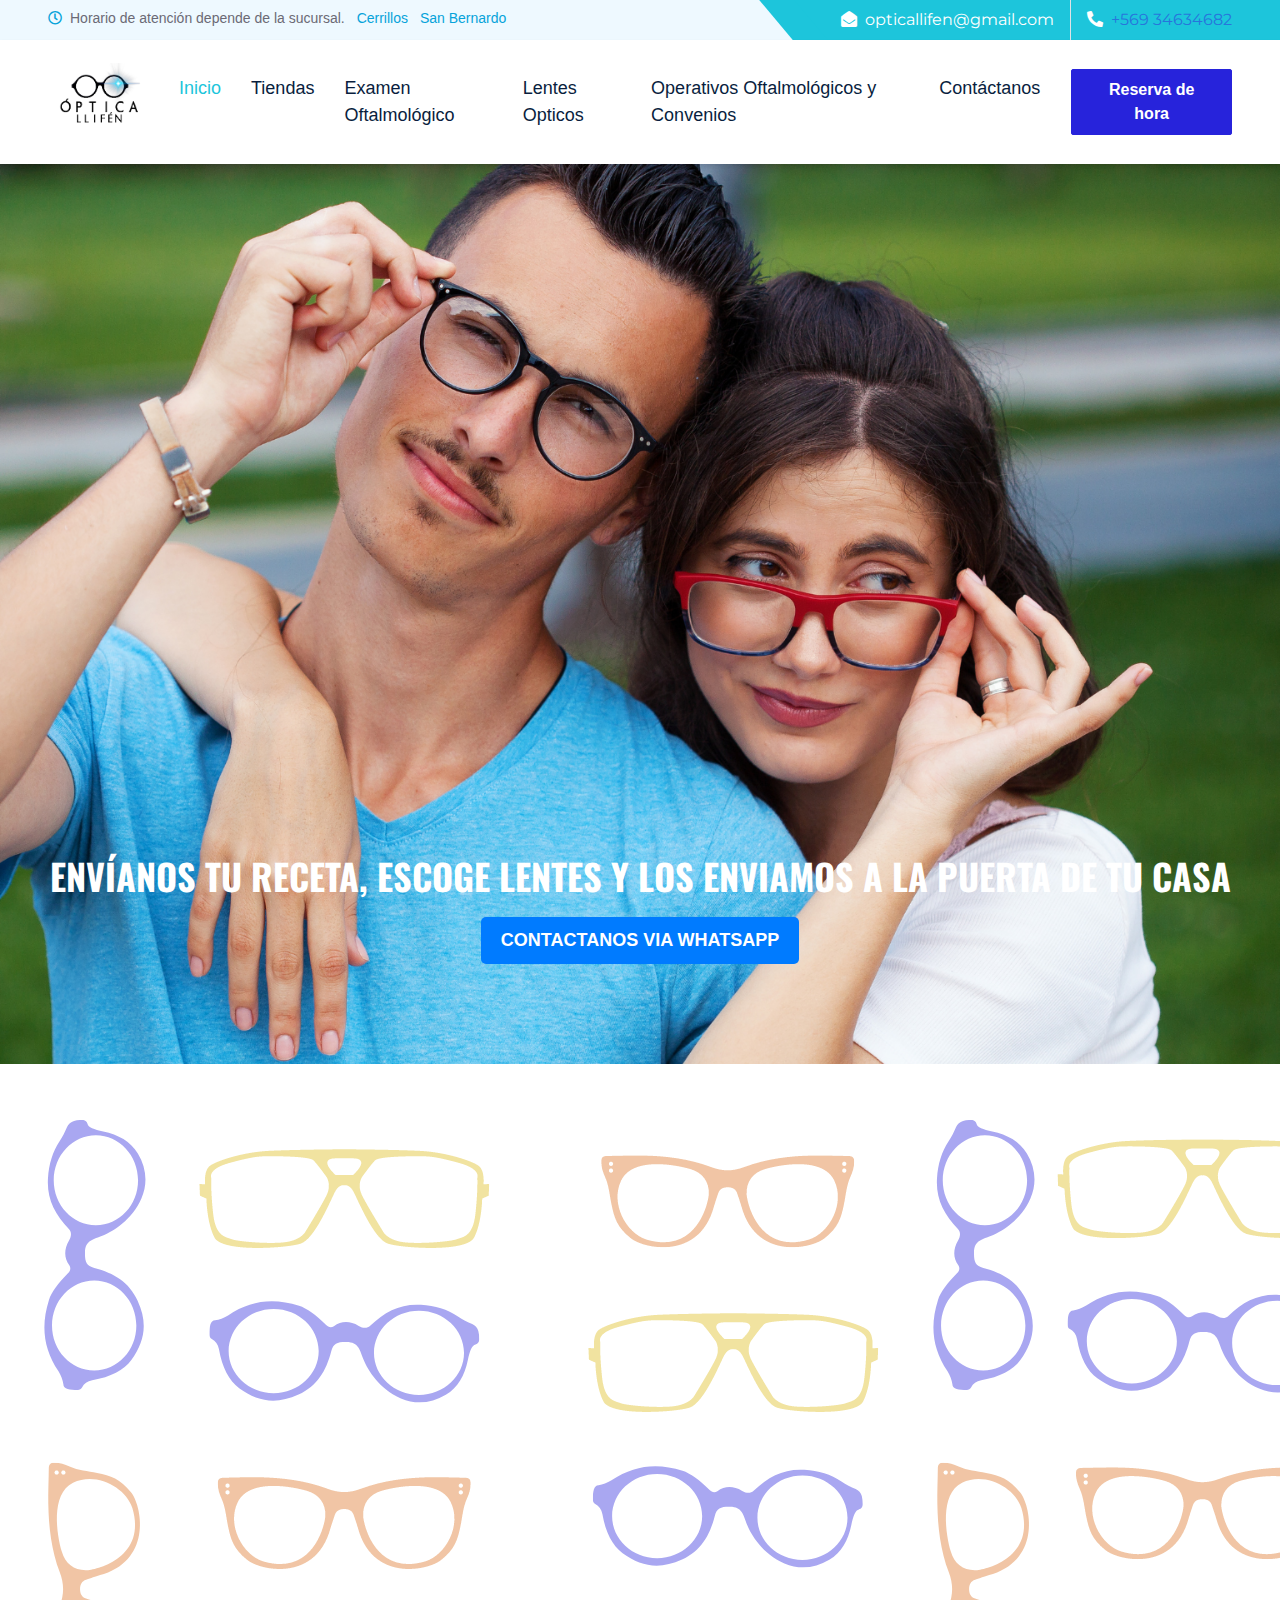
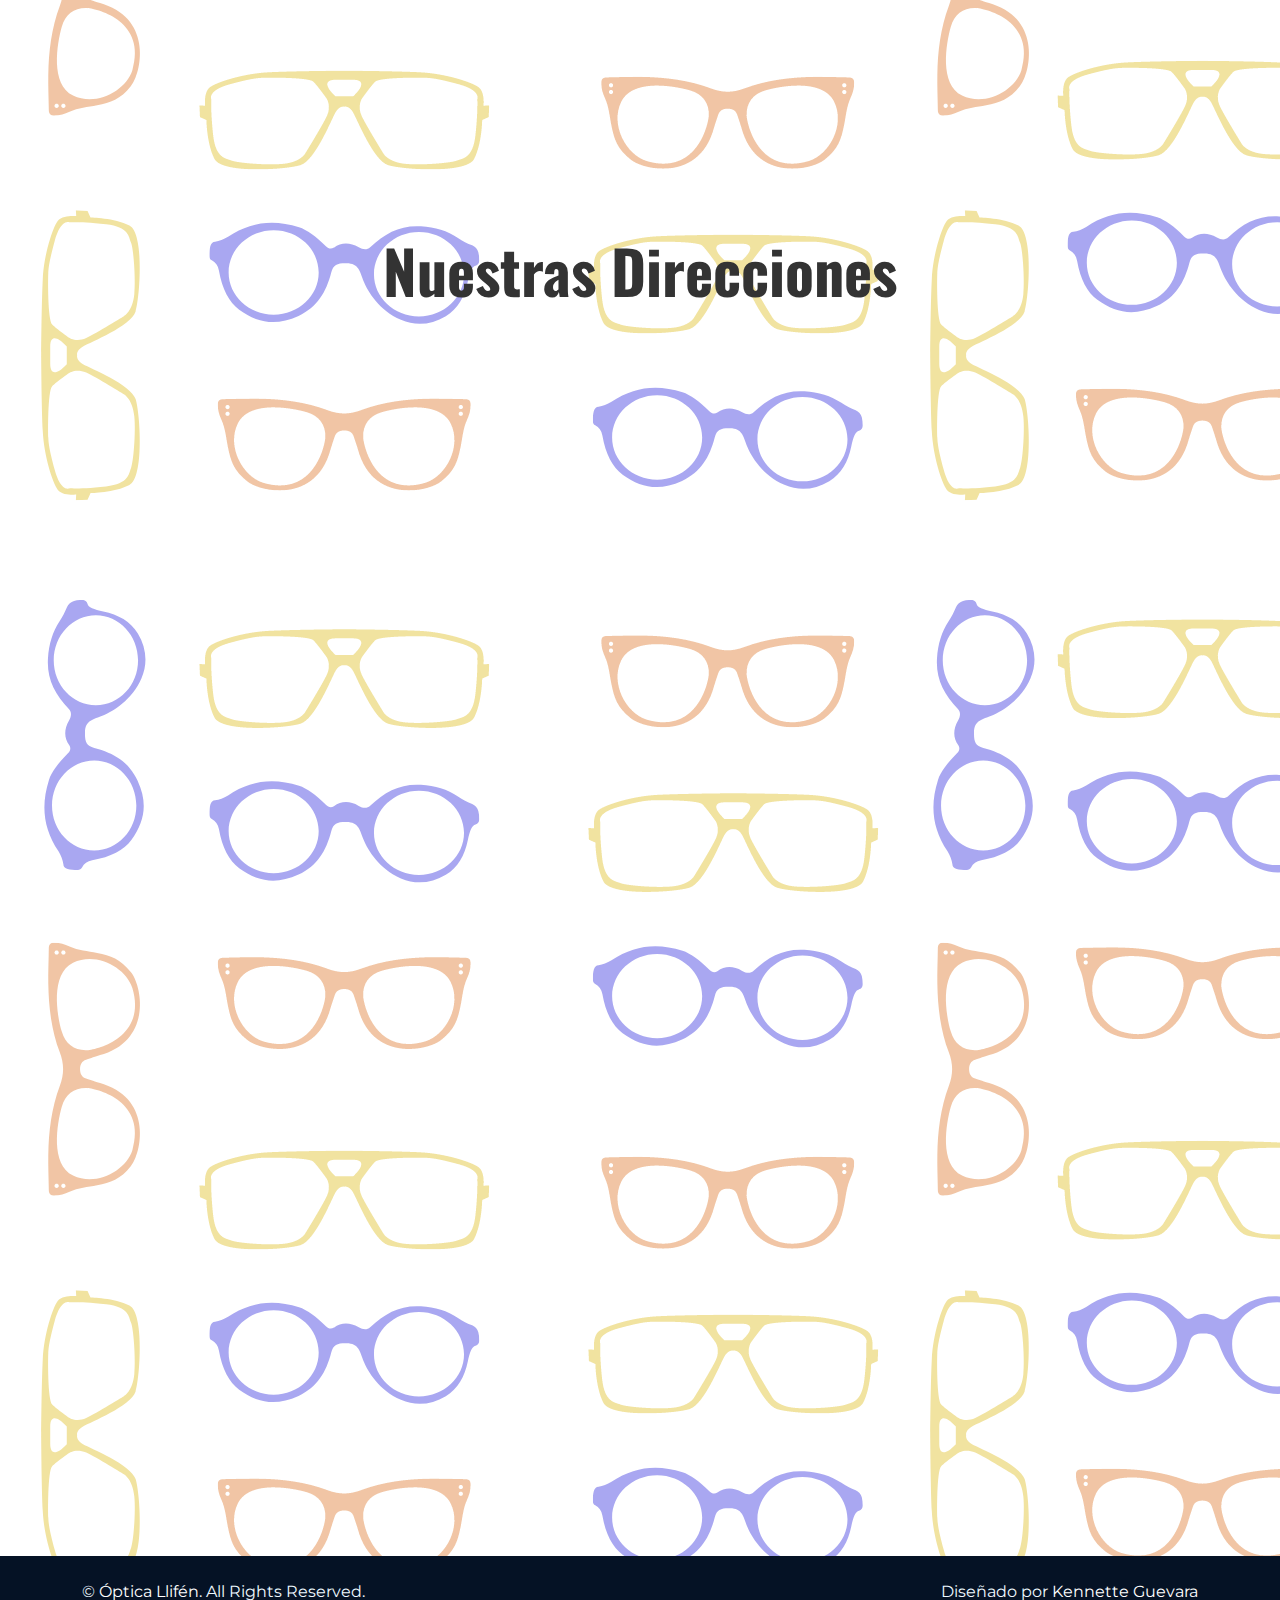
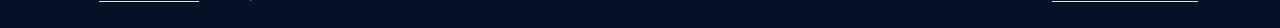
<file: index.html>
<!DOCTYPE html>
<html lang="en">

<head>
    <meta charset="utf-8">
    <title>Óptica Llifén</title>
    <meta content="width=device-width, initial-scale=1.0" name="viewport">

    <!-- Favicon -->
    <link href="img/Logo.png" rel="icon">

    <!-- Google Web Fonts -->
    <link rel="preconnect" href="https://fonts.gstatic.com">
    <link href="https://fonts.googleapis.com/css2?family=Montserrat:wght@300;400&family=Oswald&display=swap" rel="stylesheet"> 

    <!-- Icon Font Stylesheet -->
    <link href="https://cdnjs.cloudflare.com/ajax/libs/font-awesome/5.10.0/css/all.min.css" rel="stylesheet">
    <link href="https://cdn.jsdelivr.net/npm/bootstrap-icons@1.4.1/font/bootstrap-icons.css" rel="stylesheet">

    <!-- Libraries Stylesheet -->
    <link href="lib/owlcarousel/assets/owl.carousel.min.css" rel="stylesheet">
    <link href="lib/animate/animate.min.css" rel="stylesheet">
    <link href="lib/tempusdominus/css/tempusdominus-bootstrap-4.min.css" rel="stylesheet" />
    <link href="lib/twentytwenty/twentytwenty.css" rel="stylesheet" />

    <!-- Customized Bootstrap Stylesheet -->
    <link href="css/bootstrap.min.css" rel="stylesheet">

    <!-- Stylesheet -->
    <link href="css/style.css" rel="stylesheet">
    <link rel="stylesheet" href="css/large.css" />
    <link rel="stylesheet" href="css/medium.css" />

</head>

<body style="background-image: url('img/fondo.png'); background-repeat: repeat;">
    <!-- Spinner Start -->
    <div id="spinner" class="show bg-white position-fixed translate-middle w-100 vh-100 top-50 start-50 d-flex align-items-center justify-content-center">
        <div class="spinner-grow text-primary m-1" role="status">
            <span class="sr-only">Loading...</span>
        </div>
        <div class="spinner-grow text-dark m-1" role="status">
            <span class="sr-only">Loading...</span>
        </div>
        <div class="spinner-grow text-secondary m-1" role="status">
            <span class="sr-only">Loading...</span>
        </div>
    </div>
    <!-- Spinner End -->


    <!-- Topbar Start -->
    <div class="container-fluid bg-light ps-5 pe-0 d-none d-lg-block">
        <div class="row gx-0">
            <div class="col-md-6 text-center text-lg-start mb-2 mb-lg-0">
                <div class="d-inline-flex align-items-center">
                    <small class="py-2">
                        <i class="far fa-clock text-primary me-2"></i>Horario de atención depende de la sucursal.
                        <a href="#tiendacerrillos" class="text-primary ms-2">Cerrillos</a>
                        <a href="#tiendasanbernardo" class="text-primary ms-2">San Bernardo</a>
                      </small>
                </div>
            </div>
            <div class="col-md-6 text-center text-lg-end">
                <div class="position-relative d-inline-flex align-items-center bg-primary text-white  top-shape px-5">
                    <div class="me-3 pe-3 border-end py-2">
                        <p class="m-0"><i class="fa fa-envelope-open me-2"></i>opticallifen@gmail.com</p>
                    </div>
                    <div class="py-2">
                        <p class="m-0"><i class="fa fa-phone-alt me-2"></i><a class="telefonocolor" href="https://wa.me/56934634682?text=Me%20gustar%C3%ADa%20agendar%20una%20hora" data-wow-delay="0.6s">+569 34634682</a></p>
                    </div>
                </div>
            </div>
        </div>
    </div>
    <!-- Topbar End -->


    <!-- Navbar Start -->
    <nav class="navbar navbar-expand-lg bg-white navbar-light shadow-sm px-5 py-3 py-lg-0">
        <a href="index.html" class="navbar-brand p-0">
            <h1 class="m-0 text-primary"><img id="logo" src="img/Logo.png" alt="logo optica"></h1>
        </a>
        <button class="navbar-toggler" type="button" data-bs-toggle="collapse" data-bs-target="#navbarCollapse">
            <span class="navbar-toggler-icon"></span>
        </button>
        <div class="collapse navbar-collapse" id="navbarCollapse">
            <div class="navbar-nav ms-auto py-0">
                <a href="#" class="nav-item nav-link active">Inicio</a>
                <a href="tiendas.html" class="nav-item nav-link">Tiendas</a>
                <a href="examen.html" class="nav-item nav-link">Examen Oftalmológico</a>
                <a href="#" class="nav-item nav-link">Lentes Opticos</a>
                <a href="operativos.html" class="nav-item nav-link">Operativos Oftalmológicos y Convenios</a>
                <a href="contactanos.html" class="nav-item nav-link">Contáctanos</a>
            </div>
            <a href="https://wa.me/56934634682?text=Me%20gustar%C3%ADa%20agendar%20una%20hora" class="btn btn-primary py-2 px-4 ms-3" data-wow-delay="0.6s">Reserva de hora</a>
        </div>
    </nav>
    <!-- Navbar End -->

    <div class="main-section">
        <h1 id="encabezado">ENVÍANOS TU RECETA, ESCOGE LENTES Y LOS ENVIAMOS A LA PUERTA DE TU CASA</h1>
        <a href="https://wa.me/56934634682?text=Me%20gustar%C3%ADa%20agendar%20una%20hora" id="boton" class="btn">CONTACTANOS VIA WHATSAPP</a>
    </div>

    <!-- Appointment Start -->
    <div id="examenback" class="container-fluid bg-primary bg-appointment my-5 wow fadeInUp" data-wow-delay="0.1s">
        <div class="prueba container">
            <div class="row g-5">
                <div class="col-lg-7">
                    <div class="section-title mb-4">
                        <h1 class="display-5 mb-0">EXAMEN OFTALMOLÓGICO GRATIS CON TU COMPRA</h1>
                    </div>
                    <p class="text-white mb-4">AGENDA TU HORA VÍA WHATSAPP Y VEN A NUESTRA ÓPTICA PARA REALIZAR TU CONTROL OFTALMOLÓGICO ANUAL Y RENOVAR TU RECETA.</p>
                    <p class="text-white mb-4">ATENDEMOS NIÑOS DESDE 8 AÑOS Y TERCERA EDAD.</p>
                    <p class="text-white mb-4">CONTAMOS CON PROFESIONALES ACREDITADOS POR LA SUPERINTENDENCIA DE SALUD PARA REALIZAR CONTROL OFTALMOLÓGICO Y EMITIR RECETA.</p>
                    <div class="row g-3">
                        <div class="col-sm-6 wow zoomIn" data-wow-delay="0.3s">
                            <h5 class="mb-3"><i class="fa fa-check-circle text-primary me-3"></i>ADEMÁS SI COMPRAS EL LENTE EL MISMO DÍA DE LA EVALUACIÓN ES TOTALMENTE GRATIS. </h5>
                        </div>
                        <div class="col-sm-6 wow zoomIn" data-wow-delay="0.6s">
                            <h5 class="mb-3"><i class="fa fa-check-circle text-primary me-3"></i>SI SÓLO TE REALIZAS EL EXAMEN, TIENE UN COSTO DE $10.000.</h5>
                        </div>
                    </div>
                    <a href="https://wa.me/56934634682?text=Me%20gustar%C3%ADa%20agendar%20una%20hora" class="btn btn-primary py-3 px-5 mt-4 wow zoomIn" data-wow-delay="0.6s">Reserva una hora</a>
                </div>
                <div class="col-lg-5" style="min-height: 500px;">
                    <div class="position-relative h-100">
                        <img id="examenimg" class="position-absolute w-100 h-100 rounded wow zoomIn" data-wow-delay="0.9s" src="img/examen.png" style="object-fit: cover;">
                    </div>
                </div>
            </div>
        </div>
    </div>
    <!-- Appointment End -->

    <div id="section-address">
        <h2 id="section-title">Nuestras Direcciones</h2>
    </div>

    <!-- Direccion -->
    <div id="tiendacerrillos" class="container-fluid bg-primaryr bg-appointment my-5 wow fadeInUp" data-wow-delay="0.1s">
        <div id="recetab" class="container">
            <div class="row g-5">
                <div class="col-lg-7">
                    <div class="section-title mb-4">
                        <h1 class="display-5 mb-0">Casa Matriz - Cerrillos</h1>
                    </div>
                    <h4 class="text-white mb-4">Av Buzeta 4560, Cerrillos</h4>
                    <h5 class="text-white mb-4">Horario lunes a viernes de 11 a 19 hrs y sábados de 10 a 14 hrs.</h5>
                    <h5 class="text-white mb-4">Exámen oftalmológico los días martes, jueves y sábados.</h5>
                    <h5 class="text-white mb-4">Teléfono fijo para llamadas: <a href="tel:233458792">233458792</a></h5>
                </div>
                <div class="col-lg-5"">
                    <div class="position-relative h-100">
                        <div class="map-container">
                            <iframe src="https://www.google.com/maps/embed?pb=!1m18!1m12!1m3!1d3327.7229227682856!2d-70.6964219245773!3d-33.48256387337671!2m3!1f0!2f0!3f0!3m2!1i1024!2i768!4f13.1!3m3!1m2!1s0x9662c4b88826756d%3A0xe0cecd03a0612ea8!2sAv.%20Buzeta%204560%2C%209210088%20Cerrillos%2C%20Regi%C3%B3n%20Metropolitana!5e0!3m2!1sen!2scl!4v1692495632737!5m2!1sen!2scl"
                                width="100%" height="0" style="border:0;" allowfullscreen="" loading="lazy" referrerpolicy="no-referrer-when-downgrade"></iframe>
                        </div>
                    </div>
                </div>
            </div>
        </div>
    </div>
    <!-- Direccion End -->

    <!-- Direccion -->
    <div id="tiendasanbernardo" class="container-fluid bg-primary bg-appointment my-5 wow fadeInUp" data-wow-delay="0.1s">
        <div class="prueba container">
            <div class="row g-5">
                <div class="col-lg-7">
                    <div class="section-title mb-4">
                        <h1 class="display-5 mb-0">Sucursal - San Bernardo</h1>
                    </div>
                    <h4 class="text-white mb-4">Barros Arana 698, San Bernardo</h4>
                    <h5 class="text-white mb-4">Horario lunes a viernes de 10:30 a 19 hrs y sábados de 10 a 14 hrs.</h5>
                    <h5 class="text-white mb-4">Exámen oftalmológico lunes, miércoles y viernes.</h5>
                    <h5 class="text-white mb-4">Teléfono fijo para llamadas: <a href="tel:233467180">233467180</a></h5>
                </div>
                <div class="col-lg-5"">
                    <div class="position-relative h-100">
                        <div class="map-container">
                            <iframe src="https://www.google.com/maps/embed?pb=!1m18!1m12!1m3!1d3323.319088899153!2d-70.70257282457203!3d-33.59702437333191!2m3!1f0!2f0!3f0!3m2!1i1024!2i768!4f13.1!3m3!1m2!1s0x9662d9446388c7cb%3A0x2ba956c0197cf4dd!2sBarros%20Arana%20698%2C%20San%20Bernardo%2C%20Regi%C3%B3n%20Metropolitana!5e0!3m2!1sen!2scl!4v1692496764433!5m2!1sen!2scl" width="400" height="300" style="border:0;" allowfullscreen="" loading="lazy" referrerpolicy="no-referrer-when-downgrade"></iframe>
                        </div>
                    </div>
                </div>
            </div>
        </div>
    </div>
    <!-- Direccion End -->

    <!-- Footer Start -->
    <div class="container-fluid bg-dark text-light py-5 wow fadeInUp" data-wow-delay="0.3s">
        <div class="container pt-5">
            <div class="row g-5 pt-4">
                <div class="col-lg-3 col-md-6">
                    <h3 class="text-white mb-4">Links</h3>
                    <div class="d-flex flex-column justify-content-start">
                        <a class="text-light mb-2" href="#"><i class="bi bi-arrow-right text-primary me-2"></i>Inicio</a>
                        <a class="text-light mb-2" href="tiendas.html"><i class="bi bi-arrow-right text-primary me-2"></i>Tiendas</a>
                        <a class="text-light mb-2" href="#"><i class="bi bi-arrow-right text-primary me-2"></i>Examen Oftalmológico</a>
                    </div>
                </div>
                <div class="col-lg-3 col-md-6">
                    <h3 class="text-white mb-4">Contáctanos</h3>
                    <p class="mb-2"><i class="bi bi-geo-alt text-primary me-2"></i>Direccion óptica Llifén</p>
                    <p class="mb-2"><i class="bi bi-envelope-open text-primary me-2"></i><a href="mailto:opticallifen@gmail.com"> opticallifen@gmail.com</a></p>
                    <p class="mb-0"><i class="bi bi-telephone text-primary me-2"></i><a id="telefonocolor" href="https://wa.me/56934634682?text=Me%20gustar%C3%ADa%20agendar%20una%20hora" data-wow-delay="0.6s">+569 34634682</a></p>
                </div>
                <div class="col-lg-3 col-md-6">
                    <h3 class="text-white mb-4">¡Síguenos!</h3>
                    <div class="d-flex">
                        <a class="btn btn-lg btn-primary btn-lg-square rounded me-2" target="_blank" href="https://www.facebook.com/opticallifen/"><i class="fab fa-facebook-f fw-normal"></i></a>
                        <a class="btn btn-lg btn-primary btn-lg-square rounded" target="_blank" href="https://www.instagram.com/opticallifen/?hl=en"><i class="fab fa-instagram fw-normal"></i></a>
                    </div>
                </div>
            </div>
        </div>
    </div>
    <div class="container-fluid text-light py-4" style="background: #051225;">
        <div class="container">
            <div class="row g-0">
                <div class="col-md-6 text-center text-md-start">
                    <p class="mb-md-0">&copy; <a class="text-white border-bottom" href="#">Óptica Llifén</a>. All Rights Reserved.</p>
                </div>
                <div class="col-md-6 text-center text-md-end">
                    <p class="mb-0">Diseñado por <a class="text-white border-bottom" href="https://www.linkedin.com/in/kennetteguevara/">Kennette Guevara</a></p>
                </div>
            </div>
        </div>
    </div>
    <!-- Footer End -->


    <!-- Back to Top -->
    <a href="#" class="btn btn-lg btn-primary btn-lg-square rounded back-to-top"><i class="bi bi-arrow-up"></i></a>


    <!-- JavaScript Libraries -->
    <script src="https://code.jquery.com/jquery-3.4.1.min.js"></script>
    <script src="https://cdn.jsdelivr.net/npm/bootstrap@5.0.0/dist/js/bootstrap.bundle.min.js"></script>
    <script src="lib/wow/wow.min.js"></script>
    <script src="lib/easing/easing.min.js"></script>
    <script src="lib/waypoints/waypoints.min.js"></script>
    <script src="lib/owlcarousel/owl.carousel.min.js"></script>
    <script src="lib/tempusdominus/js/moment.min.js"></script>
    <script src="lib/tempusdominus/js/moment-timezone.min.js"></script>
    <script src="lib/tempusdominus/js/tempusdominus-bootstrap-4.min.js"></script>
    <script src="lib/twentytwenty/jquery.event.move.js"></script>
    <script src="lib/twentytwenty/jquery.twentytwenty.js"></script>

    <!-- Template Javascript -->
    <script src="js/main.js"></script>
</body>

</html>
</file>
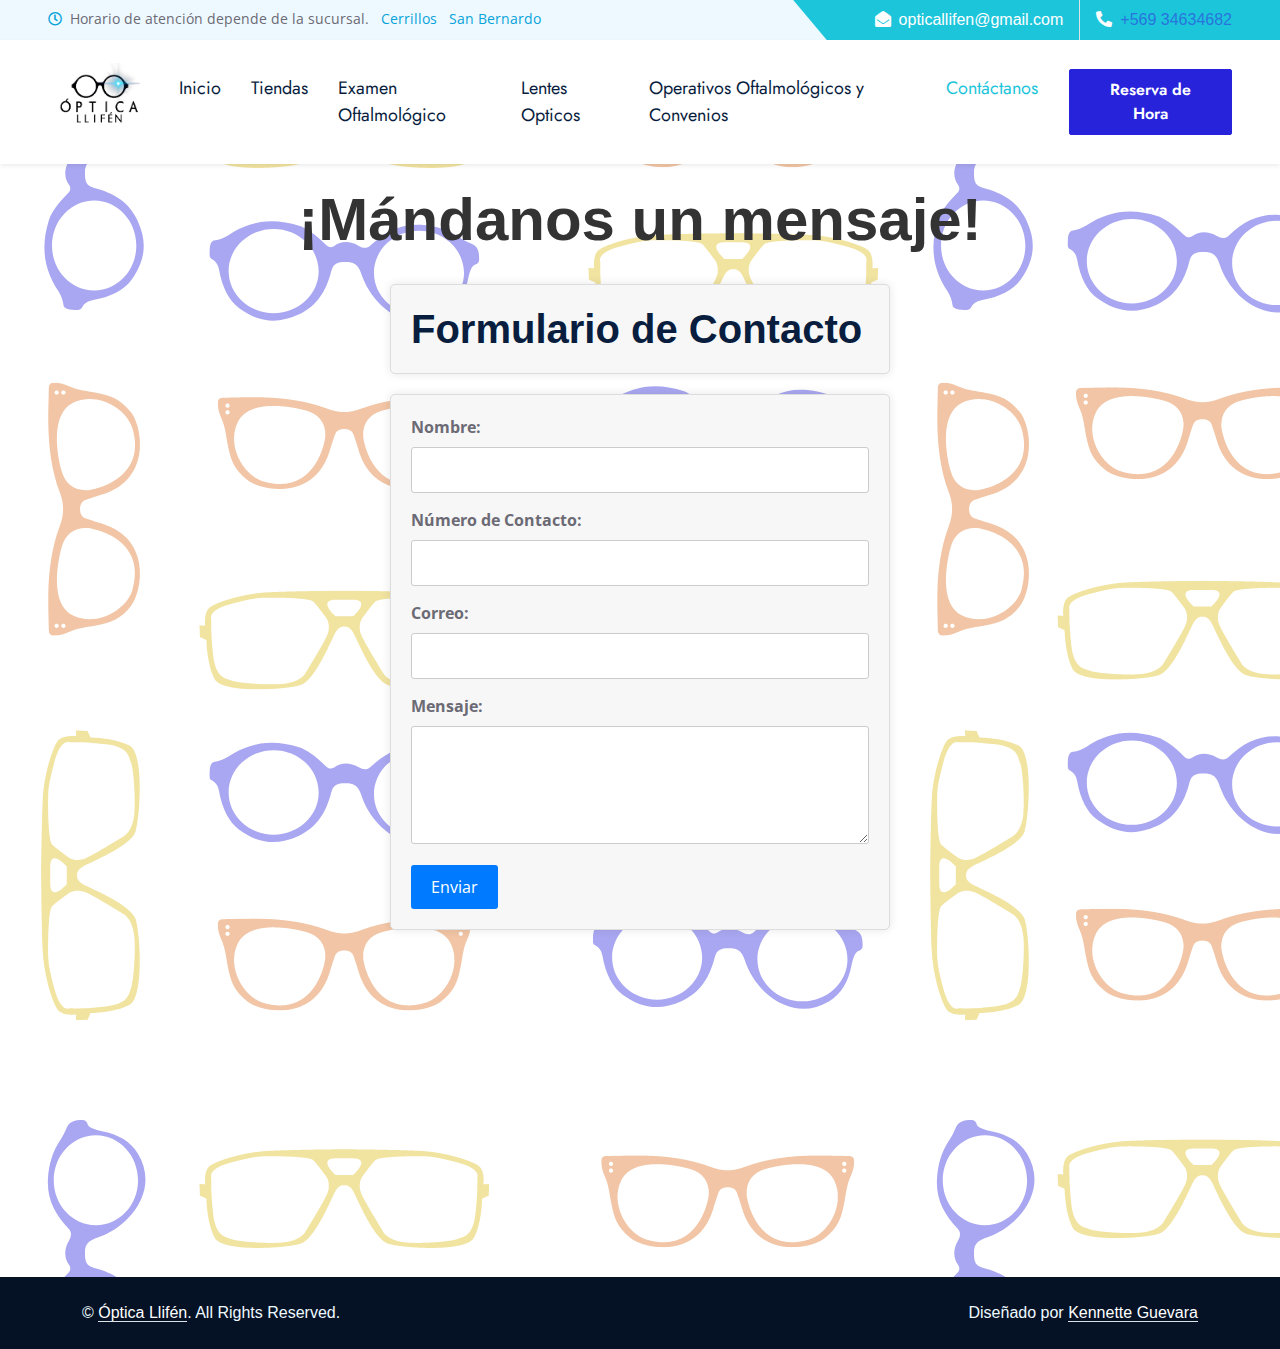
<file: contactanos.html>
<!DOCTYPE html>
<html lang="en">

<head>
    <meta charset="utf-8">
    <title>Óptica Llifén</title>
    <meta content="width=device-width, initial-scale=1.0" name="viewport">

    <!-- Favicon -->
    <link href="img/Logo.png" rel="icon">

    <!-- Google Web Fonts -->
    <link rel="preconnect" href="https://fonts.gstatic.com">
    <link href="https://fonts.googleapis.com/css2?family=Jost:wght@500;600;700&family=Open+Sans:wght@400;600&display=swap" rel="stylesheet"> 

    <!-- Icon Font Stylesheet -->
    <link href="https://cdnjs.cloudflare.com/ajax/libs/font-awesome/5.10.0/css/all.min.css" rel="stylesheet">
    <link href="https://cdn.jsdelivr.net/npm/bootstrap-icons@1.4.1/font/bootstrap-icons.css" rel="stylesheet">

    <!-- Libraries Stylesheet -->
    <link href="lib/owlcarousel/assets/owl.carousel.min.css" rel="stylesheet">
    <link href="lib/animate/animate.min.css" rel="stylesheet">
    <link href="lib/tempusdominus/css/tempusdominus-bootstrap-4.min.css" rel="stylesheet" />
    <link href="lib/twentytwenty/twentytwenty.css" rel="stylesheet" />

    <!-- Customized Bootstrap Stylesheet -->
    <link href="css/bootstrap.min.css" rel="stylesheet">

    <!-- Template Stylesheet -->
    <link href="css/style.css" rel="stylesheet">
    <link rel="stylesheet" href="css/large.css" />
    <link rel="stylesheet" href="css/medium.css" />

</head>

<body style="background-image: url('img/fondo.png'); background-repeat: repeat;">
    <!-- Spinner Start -->
    <div id="spinner" class="show bg-white position-fixed translate-middle w-100 vh-100 top-50 start-50 d-flex align-items-center justify-content-center">
        <div class="spinner-grow text-primary m-1" role="status">
            <span class="sr-only">Loading...</span>
        </div>
        <div class="spinner-grow text-dark m-1" role="status">
            <span class="sr-only">Loading...</span>
        </div>
        <div class="spinner-grow text-secondary m-1" role="status">
            <span class="sr-only">Loading...</span>
        </div>
    </div>
    <!-- Spinner End -->


    <!-- Topbar Start -->
    <div class="container-fluid bg-light ps-5 pe-0 d-none d-lg-block">
        <div class="row gx-0">
            <div class="col-md-6 text-center text-lg-start mb-2 mb-lg-0">
                <div class="d-inline-flex align-items-center">
                    <small class="py-2">
  <i class="far fa-clock text-primary me-2"></i>Horario de atención depende de la sucursal.
  <a href="tiendas.html#section-address" class="text-primary ms-2">Cerrillos</a>
  <a href="tiendas.html#tiendacerrillos" class="text-primary ms-2">San Bernardo</a>
</small>


                </div>
            </div>
            <div class="col-md-6 text-center text-lg-end">
                <div class="position-relative d-inline-flex align-items-center bg-primary text-white top-shape px-5">
                    <div class="me-3 pe-3 border-end py-2">
                        <p class="m-0"><i class="fa fa-envelope-open me-2"></i>opticallifen@gmail.com</p>
                    </div>
                    <div class="py-2">
                        <p class="m-0"><i class="fa fa-phone-alt me-2"></i><a class="telefonocolor" href="https://wa.me/56934634682?text=Me%20gustar%C3%ADa%20agendar%20una%20hora" data-wow-delay="0.6s">+569 34634682</a></p>
                    </div>
                </div>
            </div>
        </div>
    </div>
    <!-- Topbar End -->


    <!-- Navbar Start -->
    <nav class="navbar navbar-expand-lg bg-white navbar-light shadow-sm px-5 py-3 py-lg-0">
        <a href="index.html" class="navbar-brand p-0">
            <h1 class="m-0 text-primary"><img id="logo" src="img/Logo.png" alt="logo optica"></h1>
        </a>
        <button class="navbar-toggler" type="button" data-bs-toggle="collapse" data-bs-target="#navbarCollapse">
            <span class="navbar-toggler-icon"></span>
        </button>
        <div class="collapse navbar-collapse" id="navbarCollapse">
            <div class="navbar-nav ms-auto py-0">
                <a href="index.html" class="nav-item nav-link">Inicio</a>
                <a href="tiendas.html" class="nav-item nav-link">Tiendas</a>
                <a href="examen.html" class="nav-item nav-link">Examen Oftalmológico</a>
                <a href="#" class="nav-item nav-link">Lentes Opticos</a>
                <a href="operativos.html" class="nav-item nav-link">Operativos Oftalmológicos y Convenios</a>
                <a href="#" class="nav-item nav-link active">Contáctanos</a>
            </div>
            <a href="https://wa.me/56934634682?text=Me%20gustar%C3%ADa%20agendar%20una%20hora" class="btn btn-primary py-2 px-4 ms-3">Reserva de Hora</a>
        </div>
    </nav>
    <!-- Navbar End -->

    <div id="section-address">
        <h2 id="section-title">¡Mándanos un mensaje!</h2>
    </div>

    <div class="formulario-container">

        <h1>Formulario de Contacto</h1>
        <form action="https://formspree.io/f/mrgwjnjv" method="post">

            <label for="nombre">Nombre:</label>
            <input type="text" id="nombre" name="nombre" required><br>

            <label for="telefono">Número de Contacto:</label>
            <input type="tel" id="telefono" name="telefono" required><br>

            <label for="correo">Correo:</label>
            <input type="tel" id="correo" name="correo" required><br>

            <label for="mensaje">Mensaje:</label>
            <textarea id="mensaje" name="mensaje" rows="4" required></textarea><br>

            <input type="submit" value="Enviar">
            
        </form>
    </div>

    <!-- Footer Start -->
    <div class="container-fluid bg-dark text-light py-5 wow fadeInUp" data-wow-delay="0.3s"">
        <div class="container pt-5">
            <div class="row g-5 pt-4">
                <div class="col-lg-3 col-md-6">
                    <h3 class="text-white mb-4">Links</h3>
                    <div class="d-flex flex-column justify-content-start">
                        <a class="text-light mb-2" href="index.html"><i class="bi bi-arrow-right text-primary me-2"></i>Inicio</a>
                        <a class="text-light mb-2" href="#"><i class="bi bi-arrow-right text-primary me-2"></i>Tiendas</a>
                        <a class="text-light mb-2" href="#"><i class="bi bi-arrow-right text-primary me-2"></i>Examen Oftalmológico</a>
                    </div>
                </div>
                <div class="col-lg-3 col-md-6">
                    <h3 class="text-white mb-4">Contáctanos</h3>
                    <p class="mb-2"><i class="bi bi-geo-alt text-primary me-2"></i>Direccion óptica Llifén</p>
                    <p class="mb-2"><i class="bi bi-envelope-open text-primary me-2"></i><a href="mailto:opticallifen@gmail.com"> opticallifen@gmail.com</a></p>
                    <p class="mb-0"><i class="bi bi-telephone text-primary me-2"></i><a id="telefonocolor" href="https://wa.me/56934634682?text=Me%20gustar%C3%ADa%20agendar%20una%20hora" data-wow-delay="0.6s">+569 34634682</a></p>
                </div>
                <div class="col-lg-3 col-md-6">
                    <h3 class="text-white mb-4">¡Síguenos!</h3>
                    <div class="d-flex">
                        <a class="btn btn-lg btn-primary btn-lg-square rounded me-2" target="_blank" href="https://www.facebook.com/opticallifen/"><i class="fab fa-facebook-f fw-normal"></i></a>
                        <a class="btn btn-lg btn-primary btn-lg-square rounded" target="_blank" href="https://www.instagram.com/opticallifen/?hl=en"><i class="fab fa-instagram fw-normal"></i></a>
                    </div>
                </div>
            </div>
        </div>
    </div>
    <div class="container-fluid text-light py-4" style="background: #051225;">
        <div class="container">
            <div class="row g-0">
                <div class="col-md-6 text-center text-md-start">
                    <p class="mb-md-0">&copy; <a class="text-white border-bottom" href="#">Óptica Llifén</a>. All Rights Reserved.</p>
                </div>
                <div class="col-md-6 text-center text-md-end">
                    <p class="mb-0">Diseñado por <a class="text-white border-bottom" href="https://www.linkedin.com/in/kennetteguevara/">Kennette Guevara</a></p>
                </div>
            </div>
        </div>
    </div>
    <!-- Footer End -->


    <!-- Back to Top -->
    <a href="#" class="btn btn-lg btn-primary btn-lg-square rounded back-to-top"><i class="bi bi-arrow-up"></i></a>


    <!-- JavaScript Libraries -->
    <script src="https://code.jquery.com/jquery-3.4.1.min.js"></script>
    <script src="https://cdn.jsdelivr.net/npm/bootstrap@5.0.0/dist/js/bootstrap.bundle.min.js"></script>
    <script src="lib/wow/wow.min.js"></script>
    <script src="lib/easing/easing.min.js"></script>
    <script src="lib/waypoints/waypoints.min.js"></script>
    <script src="lib/owlcarousel/owl.carousel.min.js"></script>
    <script src="lib/tempusdominus/js/moment.min.js"></script>
    <script src="lib/tempusdominus/js/moment-timezone.min.js"></script>
    <script src="lib/tempusdominus/js/tempusdominus-bootstrap-4.min.js"></script>
    <script src="lib/twentytwenty/jquery.event.move.js"></script>
    <script src="lib/twentytwenty/jquery.twentytwenty.js"></script>

    <!-- Template Javascript -->
    <script src="js/main.js"></script>
</body>

</html>
</file>
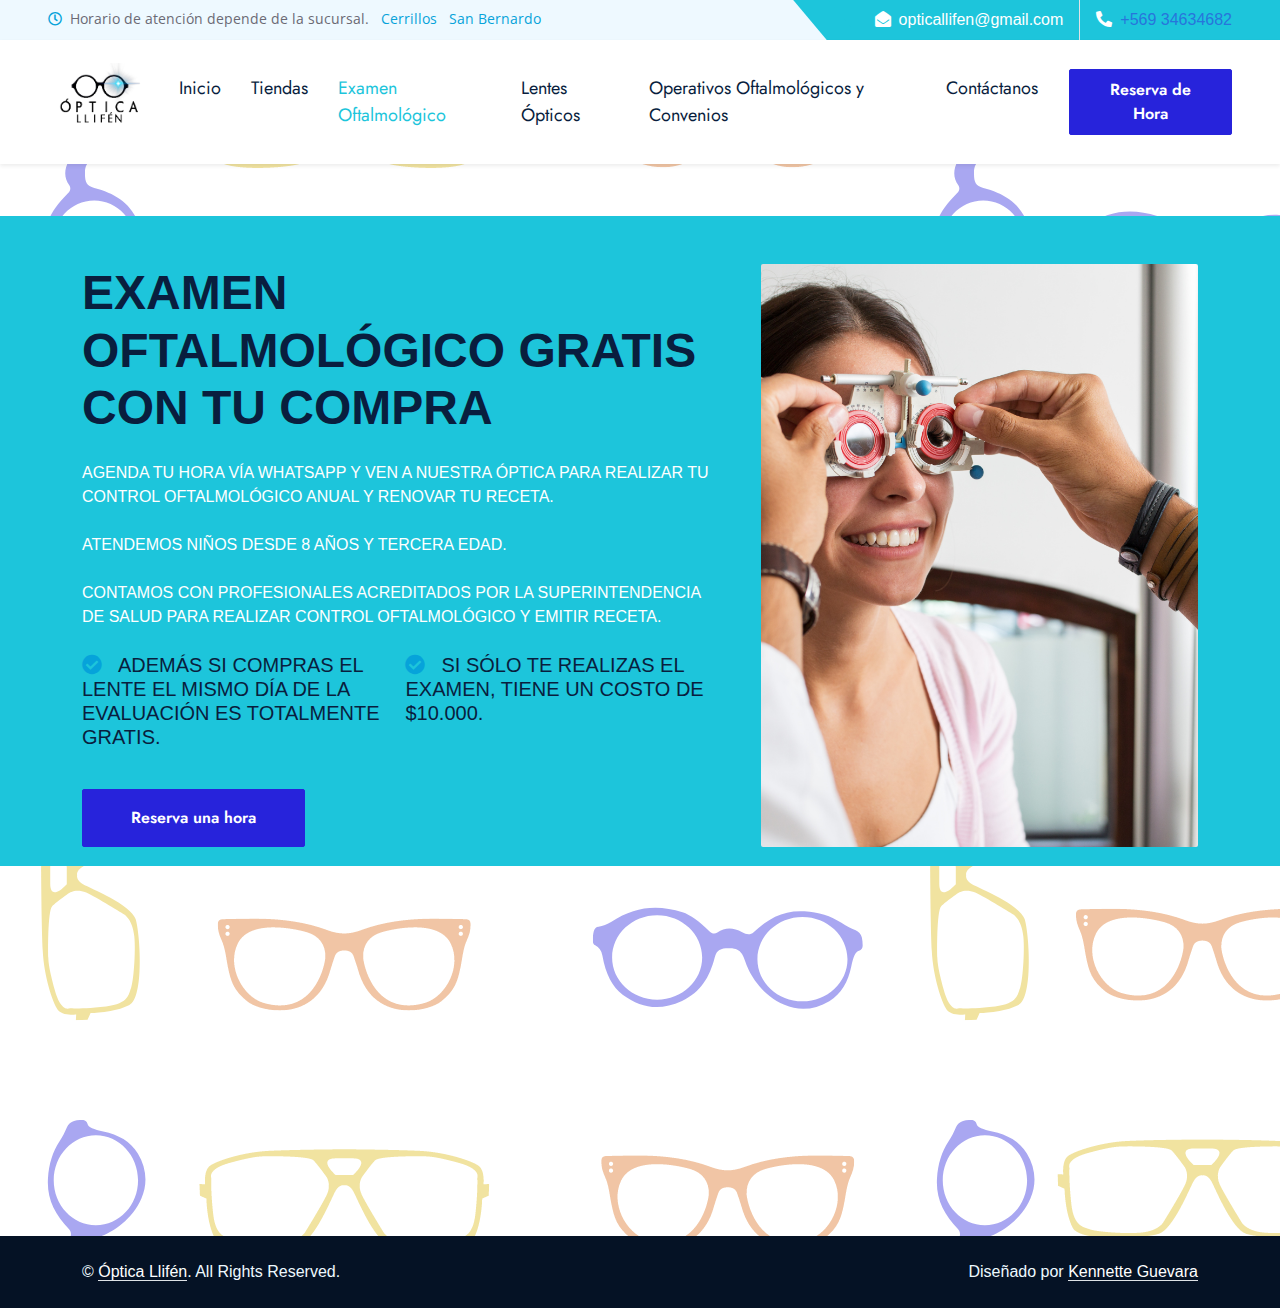
<file: examen.html>
<!DOCTYPE html>
<html lang="en">

<head>
    <meta charset="utf-8">
    <title>Óptica Llifén</title>
    <meta content="width=device-width, initial-scale=1.0" name="viewport">

    <!-- Favicon -->
    <link href="img/Logo.png" rel="icon">

    <!-- Google Web Fonts -->
    <link rel="preconnect" href="https://fonts.gstatic.com">
    <link href="https://fonts.googleapis.com/css2?family=Jost:wght@500;600;700&family=Open+Sans:wght@400;600&display=swap" rel="stylesheet"> 

    <!-- Icon Font Stylesheet -->
    <link href="https://cdnjs.cloudflare.com/ajax/libs/font-awesome/5.10.0/css/all.min.css" rel="stylesheet">
    <link href="https://cdn.jsdelivr.net/npm/bootstrap-icons@1.4.1/font/bootstrap-icons.css" rel="stylesheet">

    <!-- Libraries Stylesheet -->
    <link href="lib/owlcarousel/assets/owl.carousel.min.css" rel="stylesheet">
    <link href="lib/animate/animate.min.css" rel="stylesheet">
    <link href="lib/tempusdominus/css/tempusdominus-bootstrap-4.min.css" rel="stylesheet" />
    <link href="lib/twentytwenty/twentytwenty.css" rel="stylesheet" />

    <!-- Customized Bootstrap Stylesheet -->
    <link href="css/bootstrap.min.css" rel="stylesheet">

    <!-- Template Stylesheet -->
    <link href="css/style.css" rel="stylesheet">
    <link rel="stylesheet" href="css/large.css" />
    <link rel="stylesheet" href="css/medium.css" />

</head>

<body style="background-image: url('img/fondo.png'); background-repeat: repeat;">
    <!-- Spinner Start -->
    <div id="spinner" class="show bg-white position-fixed translate-middle w-100 vh-100 top-50 start-50 d-flex align-items-center justify-content-center">
        <div class="spinner-grow text-primary m-1" role="status">
            <span class="sr-only">Loading...</span>
        </div>
        <div class="spinner-grow text-dark m-1" role="status">
            <span class="sr-only">Loading...</span>
        </div>
        <div class="spinner-grow text-secondary m-1" role="status">
            <span class="sr-only">Loading...</span>
        </div>
    </div>
    <!-- Spinner End -->


    <!-- Topbar Start -->
    <div class="container-fluid bg-light ps-5 pe-0 d-none d-lg-block">
        <div class="row gx-0">
            <div class="col-md-6 text-center text-lg-start mb-2 mb-lg-0">
                <div class="d-inline-flex align-items-center">
                    <small class="py-2">
  <i class="far fa-clock text-primary me-2"></i>Horario de atención depende de la sucursal.
  <a href="tiendas.html#section-address" class="text-primary ms-2">Cerrillos</a>
  <a href="tiendas.html#tiendacerrillos" class="text-primary ms-2">San Bernardo</a>
</small>


                </div>
            </div>
            <div class="col-md-6 text-center text-lg-end">
                <div class="position-relative d-inline-flex align-items-center bg-primary text-white top-shape px-5">
                    <div class="me-3 pe-3 border-end py-2">
                        <p class="m-0"><i class="fa fa-envelope-open me-2"></i>opticallifen@gmail.com</p>
                    </div>
                    <div class="py-2">
                        <p class="m-0"><i class="fa fa-phone-alt me-2"></i><a class="telefonocolor" href="https://wa.me/56934634682?text=Me%20gustar%C3%ADa%20agendar%20una%20hora" data-wow-delay="0.6s">+569 34634682</a></p>
                    </div>
                </div>
            </div>
        </div>
    </div>
    <!-- Topbar End -->


    <!-- Navbar Start -->
    <nav class="navbar navbar-expand-lg bg-white navbar-light shadow-sm px-5 py-3 py-lg-0">
        <a href="index.html" class="navbar-brand p-0">
            <h1 class="m-0 text-primary"><img id="logo" src="img/Logo.png" alt="logo optica"></h1>
        </a>
        <button class="navbar-toggler" type="button" data-bs-toggle="collapse" data-bs-target="#navbarCollapse">
            <span class="navbar-toggler-icon"></span>
        </button>
        <div class="collapse navbar-collapse" id="navbarCollapse">
            <div class="navbar-nav ms-auto py-0">
                <a href="index.html" class="nav-item nav-link">Inicio</a>
                <a href="tiendas.html" class="nav-item nav-link">Tiendas</a>
                <a href="#" class="nav-item nav-link active">Examen Oftalmológico</a>
                <a href="#" class="nav-item nav-link">Lentes Ópticos</a>
                <a href="operativos.html" class="nav-item nav-link">Operativos Oftalmológicos y Convenios</a>
                <a href="contactanos.html" class="nav-item nav-link">Contáctanos</a>
            </div>
            <a href="https://wa.me/56934634682?text=Me%20gustar%C3%ADa%20agendar%20una%20hora" class="btn btn-primary py-2 px-4 ms-3">Reserva de Hora</a>
        </div>
    </nav>
    <!-- Navbar End -->

    <!-- Appointment Start -->
    <div id="examenback" class="container-fluid bg-primary bg-appointment my-5 wow fadeInUp" data-wow-delay="0.1s">
        <div class="prueba container">
            <div class="row g-5">
                <div class="col-lg-7">
                    <div class="section-title mb-4">
                        <h1 class="display-5 mb-0">EXAMEN OFTALMOLÓGICO GRATIS CON TU COMPRA</h1>
                    </div>
                    <p class="text-white mb-4">AGENDA TU HORA VÍA WHATSAPP Y VEN A NUESTRA ÓPTICA PARA REALIZAR TU CONTROL OFTALMOLÓGICO ANUAL Y RENOVAR TU RECETA.</p>
                    <p class="text-white mb-4">ATENDEMOS NIÑOS DESDE 8 AÑOS Y TERCERA EDAD.</p>
                    <p class="text-white mb-4">CONTAMOS CON PROFESIONALES ACREDITADOS POR LA SUPERINTENDENCIA DE SALUD PARA REALIZAR CONTROL OFTALMOLÓGICO Y EMITIR RECETA.</p>
                    <div class="row g-3">
                        <div class="col-sm-6 wow zoomIn" data-wow-delay="0.3s">
                            <h5 class="mb-3"><i class="fa fa-check-circle text-primary me-3"></i>ADEMÁS SI COMPRAS EL LENTE EL MISMO DÍA DE LA EVALUACIÓN ES TOTALMENTE GRATIS. </h5>
                        </div>
                        <div class="col-sm-6 wow zoomIn" data-wow-delay="0.6s">
                            <h5 class="mb-3"><i class="fa fa-check-circle text-primary me-3"></i>SI SÓLO TE REALIZAS EL EXAMEN, TIENE UN COSTO DE $10.000.</h5>
                        </div>
                    </div>
                    <a href="https://wa.me/56934634682?text=Me%20gustar%C3%ADa%20agendar%20una%20hora" class="btn btn-primary py-3 px-5 mt-4 wow zoomIn" data-wow-delay="0.6s">Reserva una hora</a>
                </div>
                <div class="col-lg-5" style="min-height: 500px;">
                    <div class="position-relative h-100">
                        <img id="examenimg" class="position-absolute w-100 h-100 rounded wow zoomIn" data-wow-delay="0.9s" src="img/examen.png" style="object-fit: cover;">
                    </div>
                </div>
            </div>
        </div>
    </div>
    <!-- Appointment End -->

    <!-- Footer Start -->
    <div class="container-fluid bg-dark text-light py-5 wow fadeInUp" data-wow-delay="0.3s"">
        <div class="container pt-5">
            <div class="row g-5 pt-4">
                <div class="col-lg-3 col-md-6">
                    <h3 class="text-white mb-4">Links</h3>
                    <div class="d-flex flex-column justify-content-start">
                        <a class="text-light mb-2" href="index.html"><i class="bi bi-arrow-right text-primary me-2"></i>Inicio</a>
                        <a class="text-light mb-2" href="#"><i class="bi bi-arrow-right text-primary me-2"></i>Tiendas</a>
                        <a class="text-light mb-2" href="#"><i class="bi bi-arrow-right text-primary me-2"></i>Examen Oftalmológico</a>
                    </div>
                </div>
                <div class="col-lg-3 col-md-6">
                    <h3 class="text-white mb-4">Contáctanos</h3>
                    <p class="mb-2"><i class="bi bi-geo-alt text-primary me-2"></i>Direccion óptica Llifén</p>
                    <p class="mb-2"><i class="bi bi-envelope-open text-primary me-2"></i><a href="mailto:opticallifen@gmail.com"> opticallifen@gmail.com</a></p>
                    <p class="mb-0"><i class="bi bi-telephone text-primary me-2"></i><a id="telefonocolor" href="https://wa.me/56934634682?text=Me%20gustar%C3%ADa%20agendar%20una%20hora" data-wow-delay="0.6s">+569 34634682</a></p>
                </div>
                <div class="col-lg-3 col-md-6">
                    <h3 class="text-white mb-4">¡Síguenos!</h3>
                    <div class="d-flex">
                        <a class="btn btn-lg btn-primary btn-lg-square rounded me-2" target="_blank" href="https://www.facebook.com/opticallifen/"><i class="fab fa-facebook-f fw-normal"></i></a>
                        <a class="btn btn-lg btn-primary btn-lg-square rounded" target="_blank" href="https://www.instagram.com/opticallifen/?hl=en"><i class="fab fa-instagram fw-normal"></i></a>
                    </div>
                </div>
            </div>
        </div>
    </div>
    <div class="container-fluid text-light py-4" style="background: #051225;">
        <div class="container">
            <div class="row g-0">
                <div class="col-md-6 text-center text-md-start">
                    <p class="mb-md-0">&copy; <a class="text-white border-bottom" href="#">Óptica Llifén</a>. All Rights Reserved.</p>
                </div>
                <div class="col-md-6 text-center text-md-end">
                    <p class="mb-0">Diseñado por <a class="text-white border-bottom" href="https://www.linkedin.com/in/kennetteguevara/">Kennette Guevara</a></p>
                </div>
            </div>
        </div>
    </div>
    <!-- Footer End -->


    <!-- Back to Top -->
    <a href="#" class="btn btn-lg btn-primary btn-lg-square rounded back-to-top"><i class="bi bi-arrow-up"></i></a>


    <!-- JavaScript Libraries -->
    <script src="https://code.jquery.com/jquery-3.4.1.min.js"></script>
    <script src="https://cdn.jsdelivr.net/npm/bootstrap@5.0.0/dist/js/bootstrap.bundle.min.js"></script>
    <script src="lib/wow/wow.min.js"></script>
    <script src="lib/easing/easing.min.js"></script>
    <script src="lib/waypoints/waypoints.min.js"></script>
    <script src="lib/owlcarousel/owl.carousel.min.js"></script>
    <script src="lib/tempusdominus/js/moment.min.js"></script>
    <script src="lib/tempusdominus/js/moment-timezone.min.js"></script>
    <script src="lib/tempusdominus/js/tempusdominus-bootstrap-4.min.js"></script>
    <script src="lib/twentytwenty/jquery.event.move.js"></script>
    <script src="lib/twentytwenty/jquery.twentytwenty.js"></script>

    <!-- Template Javascript -->
    <script src="js/main.js"></script>
</body>

</html>
</file>
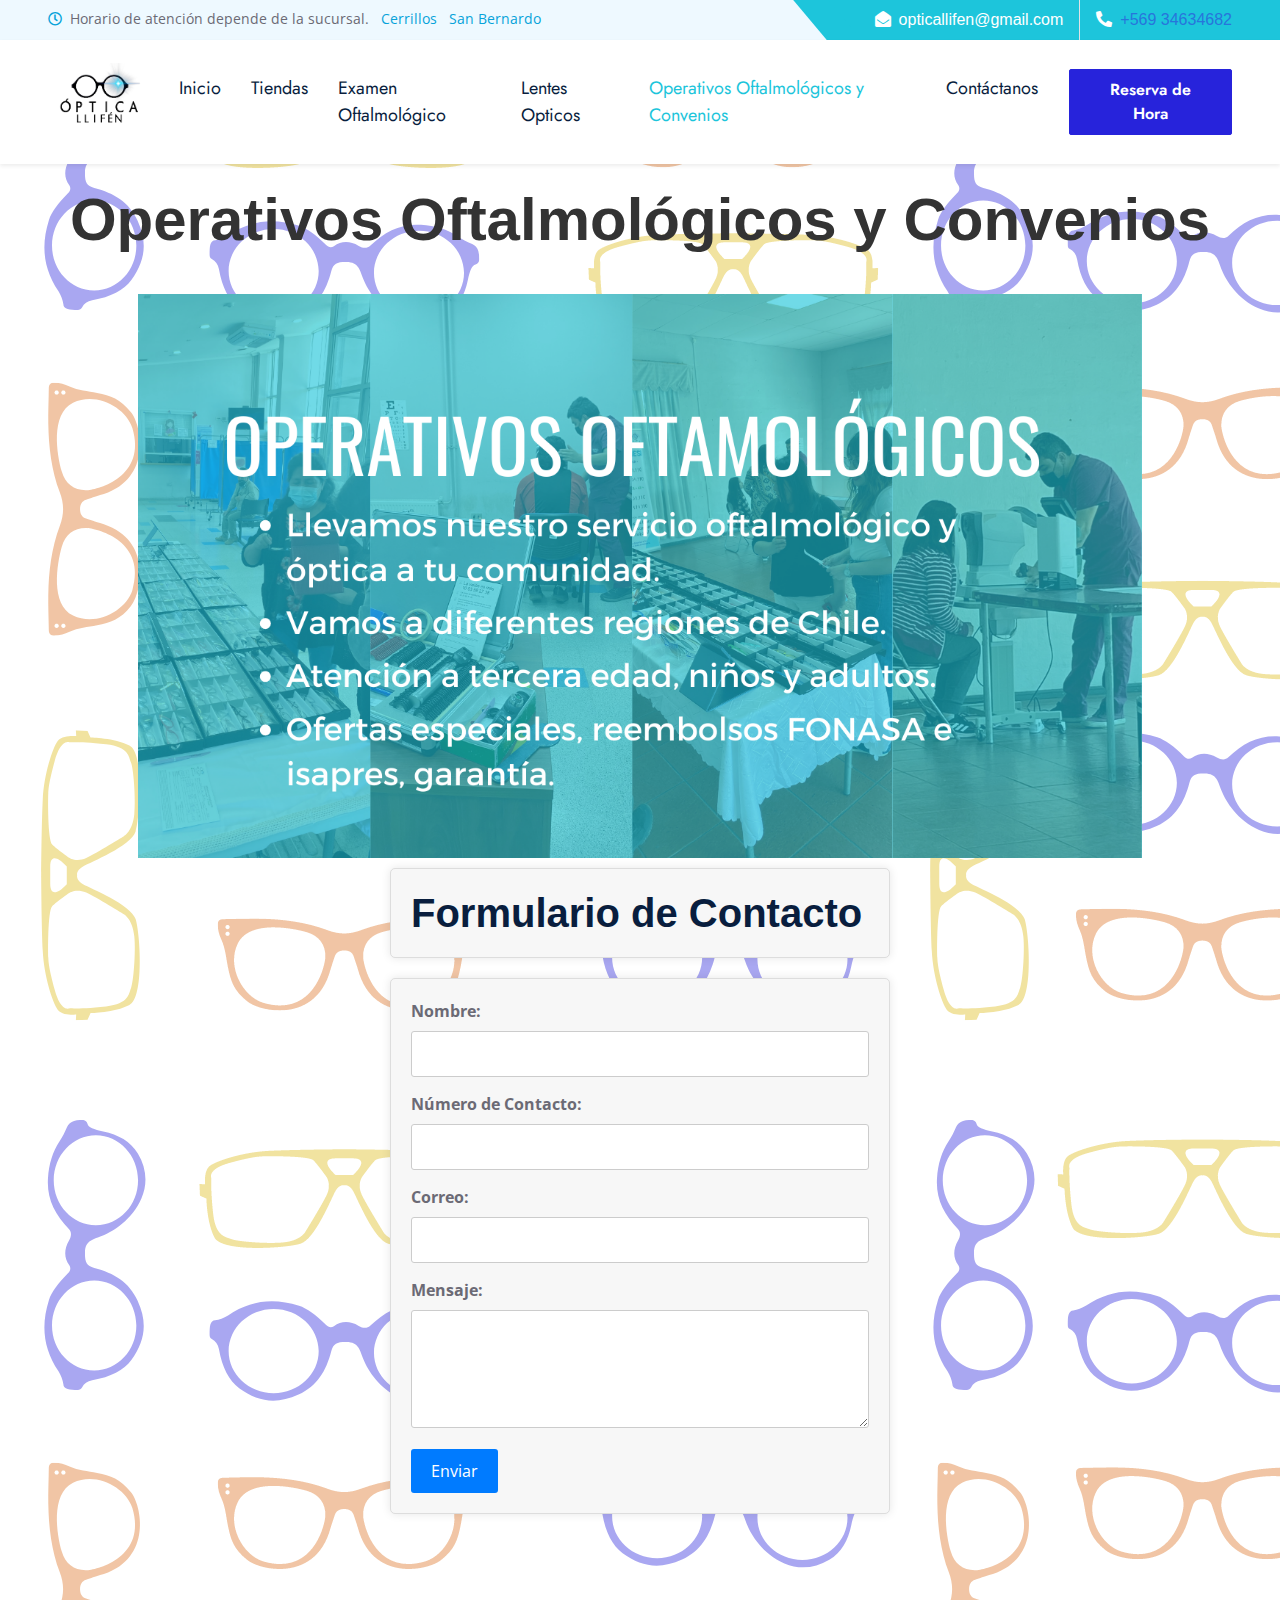
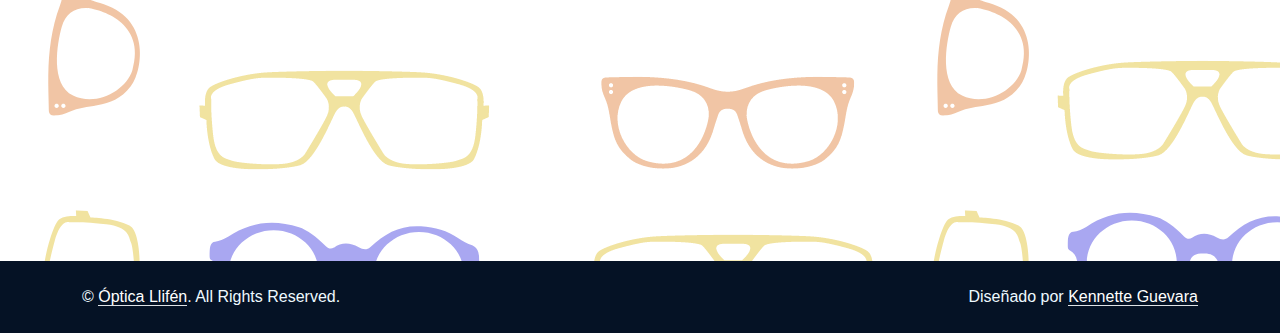
<file: operativos.html>
<!DOCTYPE html>
<html lang="en">

<head>
    <meta charset="utf-8">
    <title>Óptica Llifén</title>
    <meta content="width=device-width, initial-scale=1.0" name="viewport">

    <!-- Favicon -->
    <link href="img/Logo.png" rel="icon">

    <!-- Google Web Fonts -->
    <link rel="preconnect" href="https://fonts.gstatic.com">
    <link href="https://fonts.googleapis.com/css2?family=Jost:wght@500;600;700&family=Open+Sans:wght@400;600&display=swap" rel="stylesheet"> 

    <!-- Icon Font Stylesheet -->
    <link href="https://cdnjs.cloudflare.com/ajax/libs/font-awesome/5.10.0/css/all.min.css" rel="stylesheet">
    <link href="https://cdn.jsdelivr.net/npm/bootstrap-icons@1.4.1/font/bootstrap-icons.css" rel="stylesheet">

    <!-- Libraries Stylesheet -->
    <link href="lib/owlcarousel/assets/owl.carousel.min.css" rel="stylesheet">
    <link href="lib/animate/animate.min.css" rel="stylesheet">
    <link href="lib/tempusdominus/css/tempusdominus-bootstrap-4.min.css" rel="stylesheet" />
    <link href="lib/twentytwenty/twentytwenty.css" rel="stylesheet" />

    <!-- Customized Bootstrap Stylesheet -->
    <link href="css/bootstrap.min.css" rel="stylesheet">

    <!-- Template Stylesheet -->
    <link href="css/style.css" rel="stylesheet">
    <link rel="stylesheet" href="css/large.css" />
    <link rel="stylesheet" href="css/medium.css" />

</head>

<body style="background-image: url('img/fondo.png'); background-repeat: repeat;">
    <!-- Spinner Start -->
    <div id="spinner" class="show bg-white position-fixed translate-middle w-100 vh-100 top-50 start-50 d-flex align-items-center justify-content-center">
        <div class="spinner-grow text-primary m-1" role="status">
            <span class="sr-only">Loading...</span>
        </div>
        <div class="spinner-grow text-dark m-1" role="status">
            <span class="sr-only">Loading...</span>
        </div>
        <div class="spinner-grow text-secondary m-1" role="status">
            <span class="sr-only">Loading...</span>
        </div>
    </div>
    <!-- Spinner End -->


    <!-- Topbar Start -->
    <div class="container-fluid bg-light ps-5 pe-0 d-none d-lg-block">
        <div class="row gx-0">
            <div class="col-md-6 text-center text-lg-start mb-2 mb-lg-0">
                <div class="d-inline-flex align-items-center">
                    <small class="py-2">
  <i class="far fa-clock text-primary me-2"></i>Horario de atención depende de la sucursal.
  <a href="tiendas.html#section-address" class="text-primary ms-2">Cerrillos</a>
  <a href="tiendas.html#tiendacerrillos" class="text-primary ms-2">San Bernardo</a>
</small>


                </div>
            </div>
            <div class="col-md-6 text-center text-lg-end">
                <div class="position-relative d-inline-flex align-items-center bg-primary text-white top-shape px-5">
                    <div class="me-3 pe-3 border-end py-2">
                        <p class="m-0"><i class="fa fa-envelope-open me-2"></i>opticallifen@gmail.com</p>
                    </div>
                    <div class="py-2">
                        <p class="m-0"><i class="fa fa-phone-alt me-2"></i><a class="telefonocolor" href="https://wa.me/56934634682?text=Me%20gustar%C3%ADa%20agendar%20una%20hora" data-wow-delay="0.6s">+569 34634682</a></p>
                    </div>
                </div>
            </div>
        </div>
    </div>
    <!-- Topbar End -->


    <!-- Navbar Start -->
    <nav class="navbar navbar-expand-lg bg-white navbar-light shadow-sm px-5 py-3 py-lg-0">
        <a href="index.html" class="navbar-brand p-0">
            <h1 class="m-0 text-primary"><img id="logo" src="img/Logo.png" alt="logo optica"></h1>
        </a>
        <button class="navbar-toggler" type="button" data-bs-toggle="collapse" data-bs-target="#navbarCollapse">
            <span class="navbar-toggler-icon"></span>
        </button>
        <div class="collapse navbar-collapse" id="navbarCollapse">
            <div class="navbar-nav ms-auto py-0">
                <a href="index.html" class="nav-item nav-link">Inicio</a>
                <a href="tiendas.html" class="nav-item nav-link">Tiendas</a>
                <a href="examen.html" class="nav-item nav-link">Examen Oftalmológico</a>
                <a href="#" class="nav-item nav-link">Lentes Opticos</a>
                <a href="#" class="nav-item nav-link active">Operativos Oftalmológicos y Convenios</a>
                <a href="contactanos.html" class="nav-item nav-link">Contáctanos</a>
            </div>
            <a href="https://wa.me/56934634682?text=Me%20gustar%C3%ADa%20agendar%20una%20hora" class="btn btn-primary py-2 px-4 ms-3">Reserva de Hora</a>
        </div>
    </nav>
    <!-- Navbar End -->

    <div id="section-address">
        <h2 id="section-title">Operativos Oftalmológicos y Convenios</h2>
    </div>

    <div class="image-container">
        <img src="img/operativos.png" alt="Your Image Description" class="responsive-img">
    </div>

    <div id="operativosLista">
    <ul class="info-list">
        <li>Llevamos nuestro servicio oftalmológico y óptica a tu comunidad</li>
        <li>Vamos a diferentes regiones de Chile</li>
        <li>Atención a tercera edad, niños y adultos</li>
        <li>Ofertas especiales, reembolsos FONASA e isapres, garantía</li>
    </ul>
    </div>

    <div class="formulario-container">

        <h1>Formulario de Contacto</h1>
        <form action="https://formspree.io/f/mrgwjnjv" method="post">

            <label for="nombre">Nombre:</label>
            <input type="text" id="nombre" name="nombre" required><br>

            <label for="telefono">Número de Contacto:</label>
            <input type="tel" id="telefono" name="telefono" required><br>

            <label for="correo">Correo:</label>
            <input type="tel" id="correo" name="correo" required><br>

            <label for="mensaje">Mensaje:</label>
            <textarea id="mensaje" name="mensaje" rows="4" required></textarea><br>

            <input type="submit" value="Enviar">
            
        </form>
    </div>

    <!-- Footer Start -->
    <div class="container-fluid bg-dark text-light py-5 wow fadeInUp" data-wow-delay="0.3s"">
        <div class="container pt-5">
            <div class="row g-5 pt-4">
                <div class="col-lg-3 col-md-6">
                    <h3 class="text-white mb-4">Links</h3>
                    <div class="d-flex flex-column justify-content-start">
                        <a class="text-light mb-2" href="index.html"><i class="bi bi-arrow-right text-primary me-2"></i>Inicio</a>
                        <a class="text-light mb-2" href="#"><i class="bi bi-arrow-right text-primary me-2"></i>Tiendas</a>
                        <a class="text-light mb-2" href="#"><i class="bi bi-arrow-right text-primary me-2"></i>Examen Oftalmológico</a>
                    </div>
                </div>
                <div class="col-lg-3 col-md-6">
                    <h3 class="text-white mb-4">Contáctanos</h3>
                    <p class="mb-2"><i class="bi bi-geo-alt text-primary me-2"></i>Direccion óptica Llifén</p>
                    <p class="mb-2"><i class="bi bi-envelope-open text-primary me-2"></i><a href="mailto:opticallifen@gmail.com"> opticallifen@gmail.com</a></p>
                    <p class="mb-0"><i class="bi bi-telephone text-primary me-2"></i><a id="telefonocolor" href="https://wa.me/56934634682?text=Me%20gustar%C3%ADa%20agendar%20una%20hora" data-wow-delay="0.6s">+569 34634682</a></p>
                </div>
                <div class="col-lg-3 col-md-6">
                    <h3 class="text-white mb-4">¡Síguenos!</h3>
                    <div class="d-flex">
                        <a class="btn btn-lg btn-primary btn-lg-square rounded me-2" target="_blank" href="https://www.facebook.com/opticallifen/"><i class="fab fa-facebook-f fw-normal"></i></a>
                        <a class="btn btn-lg btn-primary btn-lg-square rounded" target="_blank" href="https://www.instagram.com/opticallifen/?hl=en"><i class="fab fa-instagram fw-normal"></i></a>
                    </div>
                </div>
            </div>
        </div>
    </div>
    <div class="container-fluid text-light py-4" style="background: #051225;">
        <div class="container">
            <div class="row g-0">
                <div class="col-md-6 text-center text-md-start">
                    <p class="mb-md-0">&copy; <a class="text-white border-bottom" href="#">Óptica Llifén</a>. All Rights Reserved.</p>
                </div>
                <div class="col-md-6 text-center text-md-end">
                    <p class="mb-0">Diseñado por <a class="text-white border-bottom" href="https://www.linkedin.com/in/kennetteguevara/">Kennette Guevara</a></p>
                </div>
            </div>
        </div>
    </div>
    <!-- Footer End -->


    <!-- Back to Top -->
    <a href="#" class="btn btn-lg btn-primary btn-lg-square rounded back-to-top"><i class="bi bi-arrow-up"></i></a>


    <!-- JavaScript Libraries -->
    <script src="https://code.jquery.com/jquery-3.4.1.min.js"></script>
    <script src="https://cdn.jsdelivr.net/npm/bootstrap@5.0.0/dist/js/bootstrap.bundle.min.js"></script>
    <script src="lib/wow/wow.min.js"></script>
    <script src="lib/easing/easing.min.js"></script>
    <script src="lib/waypoints/waypoints.min.js"></script>
    <script src="lib/owlcarousel/owl.carousel.min.js"></script>
    <script src="lib/tempusdominus/js/moment.min.js"></script>
    <script src="lib/tempusdominus/js/moment-timezone.min.js"></script>
    <script src="lib/tempusdominus/js/tempusdominus-bootstrap-4.min.js"></script>
    <script src="lib/twentytwenty/jquery.event.move.js"></script>
    <script src="lib/twentytwenty/jquery.twentytwenty.js"></script>

    <!-- Template Javascript -->
    <script src="js/main.js"></script>
</body>

</html>
</file>
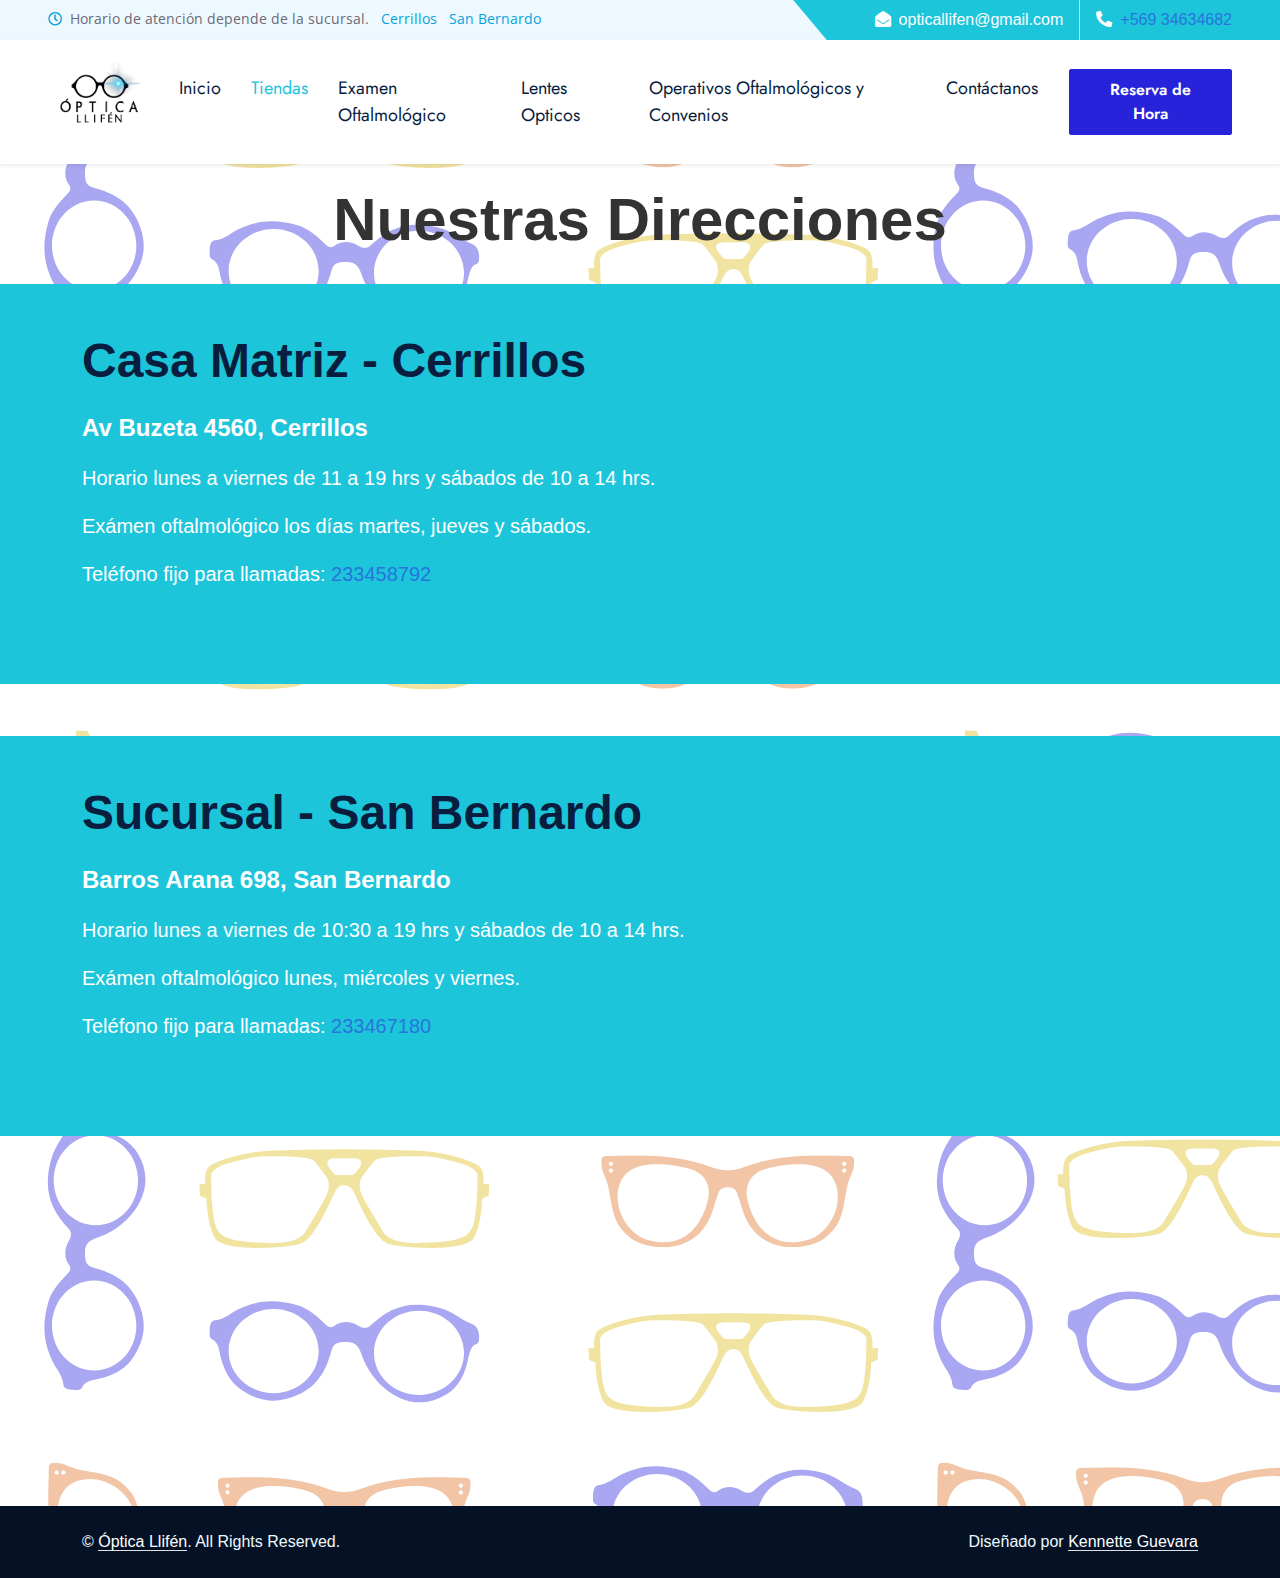
<file: tiendas.html>
<!DOCTYPE html>
<html lang="en">

<head>
    <meta charset="utf-8">
    <title>Óptica Llifén</title>
    <meta content="width=device-width, initial-scale=1.0" name="viewport">

    <!-- Favicon -->
    <link href="img/Logo.png" rel="icon">
    
    <!-- Google Web Fonts -->
    <link rel="preconnect" href="https://fonts.gstatic.com">
    <link href="https://fonts.googleapis.com/css2?family=Jost:wght@500;600;700&family=Open+Sans:wght@400;600&display=swap" rel="stylesheet"> 

    <!-- Icon Font Stylesheet -->
    <link href="https://cdnjs.cloudflare.com/ajax/libs/font-awesome/5.10.0/css/all.min.css" rel="stylesheet">
    <link href="https://cdn.jsdelivr.net/npm/bootstrap-icons@1.4.1/font/bootstrap-icons.css" rel="stylesheet">

    <!-- Libraries Stylesheet -->
    <link href="lib/owlcarousel/assets/owl.carousel.min.css" rel="stylesheet">
    <link href="lib/animate/animate.min.css" rel="stylesheet">
    <link href="lib/tempusdominus/css/tempusdominus-bootstrap-4.min.css" rel="stylesheet" />
    <link href="lib/twentytwenty/twentytwenty.css" rel="stylesheet" />

    <!-- Customized Bootstrap Stylesheet -->
    <link href="css/bootstrap.min.css" rel="stylesheet">

    <!-- Template Stylesheet -->
    <link href="css/style.css" rel="stylesheet">
    <link rel="stylesheet" href="css/large.css" />
    <link rel="stylesheet" href="css/medium.css" />

</head>

<body style="background-image: url('img/fondo.png'); background-repeat: repeat;">
    <!-- Spinner Start -->
    <div id="spinner" class="show bg-white position-fixed translate-middle w-100 vh-100 top-50 start-50 d-flex align-items-center justify-content-center">
        <div class="spinner-grow text-primary m-1" role="status">
            <span class="sr-only">Loading...</span>
        </div>
        <div class="spinner-grow text-dark m-1" role="status">
            <span class="sr-only">Loading...</span>
        </div>
        <div class="spinner-grow text-secondary m-1" role="status">
            <span class="sr-only">Loading...</span>
        </div>
    </div>
    <!-- Spinner End -->


    <!-- Topbar Start -->
    <div class="container-fluid bg-light ps-5 pe-0 d-none d-lg-block">
        <div class="row gx-0">
            <div class="col-md-6 text-center text-lg-start mb-2 mb-lg-0">
                <div class="d-inline-flex align-items-center">
                    <small class="py-2">
  <i class="far fa-clock text-primary me-2"></i>Horario de atención depende de la sucursal.
  <a href="tiendas.html#section-address" class="text-primary ms-2">Cerrillos</a>
  <a href="tiendas.html#tiendacerrillos" class="text-primary ms-2">San Bernardo</a>
</small>

                </div>
            </div>
            <div class="col-md-6 text-center text-lg-end">
                <div class="position-relative d-inline-flex align-items-center bg-primary text-white top-shape px-5">
                    <div class="me-3 pe-3 border-end py-2">
                        <p class="m-0"><i class="fa fa-envelope-open me-2"></i>opticallifen@gmail.com</p>
                    </div>
                    <div class="py-2">
                        <p class="m-0"><i class="fa fa-phone-alt me-2"></i><a class="telefonocolor" href="https://wa.me/56934634682?text=Me%20gustar%C3%ADa%20agendar%20una%20hora" data-wow-delay="0.6s">+569 34634682</a></p>
                    </div>
                </div>
            </div>
        </div>
    </div>
    <!-- Topbar End -->


    <!-- Navbar Start -->
    <nav class="navbar navbar-expand-lg bg-white navbar-light shadow-sm px-5 py-3 py-lg-0">
        <a href="index.html" class="navbar-brand p-0">
            <h1 class="m-0 text-primary"><img id="logo" src="img/Logo.png" alt="logo optica"></h1>
        </a>
        <button class="navbar-toggler" type="button" data-bs-toggle="collapse" data-bs-target="#navbarCollapse">
            <span class="navbar-toggler-icon"></span>
        </button>
        <div class="collapse navbar-collapse" id="navbarCollapse">
            <div class="navbar-nav ms-auto py-0">
                <a href="index.html" class="nav-item nav-link">Inicio</a>
                <a href="#" class="nav-item nav-link active">Tiendas</a>
                <a href="examen.html" class="nav-item nav-link">Examen Oftalmológico</a>
                <a href="#" class="nav-item nav-link">Lentes Opticos</a>
                <a href="operativos.html" class="nav-item nav-link">Operativos Oftalmológicos y Convenios</a>
                <a href="contactanos.html" class="nav-item nav-link">Contáctanos</a>
            </div>
            <a href="https://wa.me/56934634682?text=Me%20gustar%C3%ADa%20agendar%20una%20hora" class="btn btn-primary py-2 px-4 ms-3">Reserva de Hora</a>
        </div>
    </nav>
    <!-- Navbar End -->

    <div id="section-address">
        <h2 id="section-title">Nuestras Direcciones</h2>
    </div>

     <!-- Direccion -->
    <div id="tiendacerrillos" class="container-fluid bg-primaryr bg-appointment my-5 wow fadeInUp" data-wow-delay="0.1s">
        <div id="recetab" class="container">
            <div class="row g-5">
                <div class="col-lg-7">
                    <div class="section-title mb-4">
                        <h1 class="display-5 mb-0">Casa Matriz - Cerrillos</h1>
                    </div>
                    <h4 class="text-white mb-4">Av Buzeta 4560, Cerrillos</h4>
                    <h5 class="text-white mb-4">Horario lunes a viernes de 11 a 19 hrs y sábados de 10 a 14 hrs.</h5>
                    <h5 class="text-white mb-4">Exámen oftalmológico los días martes, jueves y sábados.</h5>
                    <h5 class="text-white mb-4">Teléfono fijo para llamadas: <a href="tel:233458792">233458792</a></h5>
                </div>
                <div class="col-lg-5"">
                    <div class="position-relative h-100">
                        <div class="map-container">
                            <iframe src="https://www.google.com/maps/embed?pb=!1m18!1m12!1m3!1d3327.7229227682856!2d-70.6964219245773!3d-33.48256387337671!2m3!1f0!2f0!3f0!3m2!1i1024!2i768!4f13.1!3m3!1m2!1s0x9662c4b88826756d%3A0xe0cecd03a0612ea8!2sAv.%20Buzeta%204560%2C%209210088%20Cerrillos%2C%20Regi%C3%B3n%20Metropolitana!5e0!3m2!1sen!2scl!4v1692495632737!5m2!1sen!2scl"
                                width="100%" height="0" style="border:0;" allowfullscreen="" loading="lazy" referrerpolicy="no-referrer-when-downgrade"></iframe>
                        </div>
                    </div>
                </div>
            </div>
        </div>
    </div>
    <!-- Direccion End -->

    <!-- Direccion -->
    <div id="tiendasanbernardo" class="container-fluid bg-primary bg-appointment my-5 wow fadeInUp" data-wow-delay="0.1s">
        <div class="prueba container">
            <div class="row g-5">
                <div class="col-lg-7">
                    <div class="section-title mb-4">
                        <h1 class="display-5 mb-0">Sucursal - San Bernardo</h1>
                    </div>
                    <h4 class="text-white mb-4">Barros Arana 698, San Bernardo</h4>
                    <h5 class="text-white mb-4">Horario lunes a viernes de 10:30 a 19 hrs y sábados de 10 a 14 hrs.</h5>
                    <h5 class="text-white mb-4">Exámen oftalmológico lunes, miércoles y viernes.</h5>
                    <h5 class="text-white mb-4">Teléfono fijo para llamadas: <a href="tel:233467180">233467180</a></h5>
                </div>
                <div class="col-lg-5"">
                    <div class="position-relative h-100">
                        <div class="map-container">
                            <iframe src="https://www.google.com/maps/embed?pb=!1m18!1m12!1m3!1d3323.319088899153!2d-70.70257282457203!3d-33.59702437333191!2m3!1f0!2f0!3f0!3m2!1i1024!2i768!4f13.1!3m3!1m2!1s0x9662d9446388c7cb%3A0x2ba956c0197cf4dd!2sBarros%20Arana%20698%2C%20San%20Bernardo%2C%20Regi%C3%B3n%20Metropolitana!5e0!3m2!1sen!2scl!4v1692496764433!5m2!1sen!2scl" width="400" height="300" style="border:0;" allowfullscreen="" loading="lazy" referrerpolicy="no-referrer-when-downgrade"></iframe>
                        </div>
                    </div>
                </div>
            </div>
        </div>
    </div>
    <!-- Direccion End -->

    <!-- Footer Start -->
    <div class="container-fluid bg-dark text-light py-5 wow fadeInUp" data-wow-delay="0.3s">
        <div class="container pt-5">
            <div class="row g-5 pt-4">
                <div class="col-lg-3 col-md-6">
                    <h3 class="text-white mb-4">Links</h3>
                    <div class="d-flex flex-column justify-content-start">
                        <a class="text-light mb-2" href="index.html"><i class="bi bi-arrow-right text-primary me-2"></i>Inicio</a>
                        <a class="text-light mb-2" href="#"><i class="bi bi-arrow-right text-primary me-2"></i>Tiendas</a>
                        <a class="text-light mb-2" href="#"><i class="bi bi-arrow-right text-primary me-2"></i>Examen Oftalmológico</a>
                    </div>
                </div>
                <div class="col-lg-3 col-md-6">
                    <h3 class="text-white mb-4">Contáctanos</h3>
                    <p class="mb-2"><i class="bi bi-geo-alt text-primary me-2"></i>Direccion óptica Llifén</p>
                    <p class="mb-2"><i class="bi bi-envelope-open text-primary me-2"></i><a href="mailto:opticallifen@gmail.com"> opticallifen@gmail.com</a></p>
                    <p class="mb-0"><i class="bi bi-telephone text-primary me-2"></i><a id="telefonocolor" href="https://wa.me/56934634682?text=Me%20gustar%C3%ADa%20agendar%20una%20hora" data-wow-delay="0.6s">+569 34634682</a></p>
                </div>
                <div class="col-lg-3 col-md-6">
                    <h3 class="text-white mb-4">¡Síguenos!</h3>
                    <div class="d-flex">
                        <a class="btn btn-lg btn-primary btn-lg-square rounded me-2" target="_blank" href="https://www.facebook.com/opticallifen/"><i class="fab fa-facebook-f fw-normal"></i></a>
                        <a class="btn btn-lg btn-primary btn-lg-square rounded" target="_blank" href="https://www.instagram.com/opticallifen/?hl=en"><i class="fab fa-instagram fw-normal"></i></a>
                    </div>
                </div>
            </div>
        </div>
    </div>
    <div class="container-fluid text-light py-4" style="background: #051225;">
        <div class="container">
            <div class="row g-0">
                <div class="col-md-6 text-center text-md-start">
                    <p class="mb-md-0">&copy; <a class="text-white border-bottom" href="#">Óptica Llifén</a>. All Rights Reserved.</p>
                </div>
                <div class="col-md-6 text-center text-md-end">
                    <p class="mb-0">Diseñado por <a class="text-white border-bottom" href="https://www.linkedin.com/in/kennetteguevara/">Kennette Guevara</a></p>
                </div>
            </div>
        </div>
    </div>
    <!-- Footer End -->


    <!-- Back to Top -->
    <a href="#" class="btn btn-lg btn-primary btn-lg-square rounded back-to-top"><i class="bi bi-arrow-up"></i></a>


    <!-- JavaScript Libraries -->
    <script src="https://code.jquery.com/jquery-3.4.1.min.js"></script>
    <script src="https://cdn.jsdelivr.net/npm/bootstrap@5.0.0/dist/js/bootstrap.bundle.min.js"></script>
    <script src="lib/wow/wow.min.js"></script>
    <script src="lib/easing/easing.min.js"></script>
    <script src="lib/waypoints/waypoints.min.js"></script>
    <script src="lib/owlcarousel/owl.carousel.min.js"></script>
    <script src="lib/tempusdominus/js/moment.min.js"></script>
    <script src="lib/tempusdominus/js/moment-timezone.min.js"></script>
    <script src="lib/tempusdominus/js/tempusdominus-bootstrap-4.min.js"></script>
    <script src="lib/twentytwenty/jquery.event.move.js"></script>
    <script src="lib/twentytwenty/jquery.twentytwenty.js"></script>

    <!-- Template Javascript -->
    <script src="js/main.js"></script>
</body>

</html>
</file>
<file: lib/twentytwenty/twentytwenty.css>
.twentytwenty-horizontal .twentytwenty-handle:before, .twentytwenty-horizontal .twentytwenty-handle:after, .twentytwenty-vertical .twentytwenty-handle:before, .twentytwenty-vertical .twentytwenty-handle:after {
  content: " ";
  display: block;
  background: white;
  position: absolute;
  z-index: 30;
  -webkit-box-shadow: 0px 0px 12px rgba(51, 51, 51, 0.5);
  -moz-box-shadow: 0px 0px 12px rgba(51, 51, 51, 0.5);
  box-shadow: 0px 0px 12px rgba(51, 51, 51, 0.5); }

.twentytwenty-horizontal .twentytwenty-handle:before, .twentytwenty-horizontal .twentytwenty-handle:after {
  width: 3px;
  height: 9999px;
  left: 50%;
  margin-left: -1.5px; }

.twentytwenty-vertical .twentytwenty-handle:before, .twentytwenty-vertical .twentytwenty-handle:after {
  width: 9999px;
  height: 3px;
  top: 50%;
  margin-top: -1.5px; }

.twentytwenty-before-label, .twentytwenty-after-label, .twentytwenty-overlay {
  position: absolute;
  top: 0;
  width: 100%;
  height: 100%; }

.twentytwenty-before-label, .twentytwenty-after-label, .twentytwenty-overlay {
  -webkit-transition-duration: 0.5s;
  -moz-transition-duration: 0.5s;
  transition-duration: 0.5s; }

.twentytwenty-before-label, .twentytwenty-after-label {
  -webkit-transition-property: opacity;
  -moz-transition-property: opacity;
  transition-property: opacity; }

.twentytwenty-before-label:before, .twentytwenty-after-label:before {
  color: white;
  font-size: 13px;
  letter-spacing: 0.1em; }

.twentytwenty-before-label:before, .twentytwenty-after-label:before {
  position: absolute;
  background: rgba(255, 255, 255, 0.2);
  line-height: 38px;
  padding: 0 20px;
  -webkit-border-radius: 2px;
  -moz-border-radius: 2px;
  border-radius: 2px; }

.twentytwenty-horizontal .twentytwenty-before-label:before, .twentytwenty-horizontal .twentytwenty-after-label:before {
  top: 50%;
  margin-top: -19px; }

.twentytwenty-vertical .twentytwenty-before-label:before, .twentytwenty-vertical .twentytwenty-after-label:before {
  left: 50%;
  margin-left: -45px;
  text-align: center;
  width: 90px; }

.twentytwenty-left-arrow, .twentytwenty-right-arrow, .twentytwenty-up-arrow, .twentytwenty-down-arrow {
  width: 0;
  height: 0;
  border: 6px inset transparent;
  position: absolute; }

.twentytwenty-left-arrow, .twentytwenty-right-arrow {
  top: 50%;
  margin-top: -6px; }

.twentytwenty-up-arrow, .twentytwenty-down-arrow {
  left: 50%;
  margin-left: -6px; }

.twentytwenty-container {
  -webkit-box-sizing: content-box;
  -moz-box-sizing: content-box;
  box-sizing: content-box;
  z-index: 0;
  overflow: hidden;
  position: relative;
  -webkit-user-select: none;
  -moz-user-select: none;
  -ms-user-select: none; }
  .twentytwenty-container img {
    max-width: 100%;
    position: absolute;
    top: 0;
    display: block; }
  .twentytwenty-container.active .twentytwenty-overlay, .twentytwenty-container.active :hover.twentytwenty-overlay {
    background: rgba(0, 0, 0, 0); }
    .twentytwenty-container.active .twentytwenty-overlay .twentytwenty-before-label,
    .twentytwenty-container.active .twentytwenty-overlay .twentytwenty-after-label, .twentytwenty-container.active :hover.twentytwenty-overlay .twentytwenty-before-label,
    .twentytwenty-container.active :hover.twentytwenty-overlay .twentytwenty-after-label {
      opacity: 0; }
  .twentytwenty-container * {
    -webkit-box-sizing: content-box;
    -moz-box-sizing: content-box;
    box-sizing: content-box; }

.twentytwenty-before-label {
  opacity: 0; }
  .twentytwenty-before-label:before {
    content: attr(data-content); }

.twentytwenty-after-label {
  opacity: 0; }
  .twentytwenty-after-label:before {
    content: attr(data-content); }

.twentytwenty-horizontal .twentytwenty-before-label:before {
  left: 10px; }

.twentytwenty-horizontal .twentytwenty-after-label:before {
  right: 10px; }

.twentytwenty-vertical .twentytwenty-before-label:before {
  top: 10px; }

.twentytwenty-vertical .twentytwenty-after-label:before {
  bottom: 10px; }

.twentytwenty-overlay {
  -webkit-transition-property: background;
  -moz-transition-property: background;
  transition-property: background;
  background: rgba(0, 0, 0, 0);
  z-index: 25; }
  .twentytwenty-overlay:hover {
    background: rgba(0, 0, 0, 0.5); }
    .twentytwenty-overlay:hover .twentytwenty-after-label {
      opacity: 1; }
    .twentytwenty-overlay:hover .twentytwenty-before-label {
      opacity: 1; }

.twentytwenty-before {
  z-index: 20; }

.twentytwenty-after {
  z-index: 10; }

.twentytwenty-handle {
  height: 38px;
  width: 38px;
  position: absolute;
  left: 50%;
  top: 50%;
  margin-left: -22px;
  margin-top: -22px;
  border: 3px solid white;
  -webkit-border-radius: 1000px;
  -moz-border-radius: 1000px;
  border-radius: 1000px;
  -webkit-box-shadow: 0px 0px 12px rgba(51, 51, 51, 0.5);
  -moz-box-shadow: 0px 0px 12px rgba(51, 51, 51, 0.5);
  box-shadow: 0px 0px 12px rgba(51, 51, 51, 0.5);
  z-index: 40;
  cursor: pointer; }

.twentytwenty-horizontal .twentytwenty-handle:before {
  bottom: 50%;
  margin-bottom: 22px;
  -webkit-box-shadow: 0 3px 0 white, 0px 0px 12px rgba(51, 51, 51, 0.5);
  -moz-box-shadow: 0 3px 0 white, 0px 0px 12px rgba(51, 51, 51, 0.5);
  box-shadow: 0 3px 0 white, 0px 0px 12px rgba(51, 51, 51, 0.5); }
.twentytwenty-horizontal .twentytwenty-handle:after {
  top: 50%;
  margin-top: 22px;
  -webkit-box-shadow: 0 -3px 0 white, 0px 0px 12px rgba(51, 51, 51, 0.5);
  -moz-box-shadow: 0 -3px 0 white, 0px 0px 12px rgba(51, 51, 51, 0.5);
  box-shadow: 0 -3px 0 white, 0px 0px 12px rgba(51, 51, 51, 0.5); }

.twentytwenty-vertical .twentytwenty-handle:before {
  left: 50%;
  margin-left: 22px;
  -webkit-box-shadow: 3px 0 0 white, 0px 0px 12px rgba(51, 51, 51, 0.5);
  -moz-box-shadow: 3px 0 0 white, 0px 0px 12px rgba(51, 51, 51, 0.5);
  box-shadow: 3px 0 0 white, 0px 0px 12px rgba(51, 51, 51, 0.5); }
.twentytwenty-vertical .twentytwenty-handle:after {
  right: 50%;
  margin-right: 22px;
  -webkit-box-shadow: -3px 0 0 white, 0px 0px 12px rgba(51, 51, 51, 0.5);
  -moz-box-shadow: -3px 0 0 white, 0px 0px 12px rgba(51, 51, 51, 0.5);
  box-shadow: -3px 0 0 white, 0px 0px 12px rgba(51, 51, 51, 0.5); }

.twentytwenty-left-arrow {
  border-right: 6px solid white;
  left: 50%;
  margin-left: -17px; }

.twentytwenty-right-arrow {
  border-left: 6px solid white;
  right: 50%;
  margin-right: -17px; }

.twentytwenty-up-arrow {
  border-bottom: 6px solid white;
  top: 50%;
  margin-top: -17px; }

.twentytwenty-down-arrow {
  border-top: 6px solid white;
  bottom: 50%;
  margin-bottom: -17px; }
</file>
<file: css/style.css>
/********** Template CSS **********/
:root {
  --primary: #1dc5db;
  --secondary: #db6f1d;
  --light: #eef9ff;
  --dark: #091e3e;
}

@import url("https://fonts.googleapis.com/css2?family=Montserrat:wght@300;400&family=Oswald&display=swap");

body {
  background-image: url('/img/fondo.png');
}



/* Estilos para la sección principal */
.main-section {
  background-image: url('../img/receta.png'); /* Ruta a la imagen de fondo */
  background-size: cover;
  background-position: center;
  text-align: center;
  color: #ffffff; /* Color del texto */
  height: 100vh; /* Altura del 100% del viewport (alto de la pantalla) */
  display: flex;
  flex-direction: column;
  justify-content: flex-end; /* Alinea todo el contenido en la parte inferior */
  align-items: center; /* Centra horizontalmente todo el contenido */
}

/* Estilos para el encabezado y el párrafo */
#encabezado {
  font-size: 36px;
  margin-bottom: 20px;
  color: #ffffff; /* Color del texto */
}

#parrafo {
  font-size: 18px;
  color: #ffffff; /* Color del texto */
}

/* Estilos para el botón */
#boton {
  background-color: #007BFF; /* Color de fondo del botón */
  color: #ffffff; /* Color del texto del botón */
  padding: 10px 20px;
  font-size: 18px;
  border: none;
  cursor: pointer;
  border-radius: 5px;
  text-decoration: none;
  width: auto; /* Ancho automático (predeterminado) */
  margin-bottom: 40px;
}

/* Estilo para la sección de direcciones */
#section-address {
  padding: 20px;
}

/* Estilo para el título de la sección */
#section-title {
  font-size: 30px;
  font-weight: bold;
  text-align: center;
  color: #333; /* Color del texto */
}

/*Operativos*/
/* Estilo del contenedor */
.image-container {
  max-width: 80%;
  margin: 0 auto;
  padding: 10px;
  text-align: center;
}

.responsive-img {
  max-width: 100%;
  height: auto;
}

/* CSS for the information list */
#operativosLista {
  max-width: 95%;
  margin: 0 auto;
}

.info-list {
  display: none; /* Initially hide the info list */
  background-color: #1DC5DB; /* Add the background color */
  padding: 10px; /* Add padding for spacing */
}

.info-list li {
  color: white; /* Set text color to white */
  margin: 5px 0; /* Add spacing between list items */
  list-style: inside;
}

@media (max-width: 768px) { /* Define a breakpoint where the container disappears */
  .image-container {
      display: none; /* Hide the container on small screens */
  }

  .info-list {
      display: block; /* Display the info list on small screens */
  }
}

/*formulario*/
/* Estilo general del formulario */

.formulario-container{
  margin-bottom: 25px;
}

.formulario-container h1 {
  max-width: 500px; /* Ancho máximo del formulario */
  margin: 0 auto; /* Centrar el formulario horizontalmente */
  padding: 20px;
  background-color: #f7f7f7; /* Fondo del formulario */
  border: 1px solid #ddd; /* Borde del formulario */
  border-radius: 5px; /* Bordes redondeados */
  box-shadow: 0px 0px 10px rgba(0, 0, 0, 0.1); /* Sombra */
  margin-bottom: 20px;
}

form {
  max-width: 500px; /* Ancho máximo del formulario */
  margin: 0 auto; /* Centrar el formulario horizontalmente */
  padding: 20px;
  background-color: #f7f7f7; /* Fondo del formulario */
  border: 1px solid #ddd; /* Borde del formulario */
  border-radius: 5px; /* Bordes redondeados */
  box-shadow: 0px 0px 10px rgba(0, 0, 0, 0.1); /* Sombra */
  margin-bottom: 20px;
}

/* Estilo general del formulario y del encabezado */
form {
  max-width: 500px; /* Ancho máximo del formulario */
  margin: 0 auto; /* Centrar horizontalmente el formulario y el encabezado */
  padding: 20px;
  background-color: #f7f7f7; /* Fondo del formulario */
  border: 1px solid #ddd; /* Borde del formulario */
  border-radius: 5px; /* Bordes redondeados */
  box-shadow: 0px 0px 10px rgba(0, 0, 0, 0.1); /* Sombra */
}


/* Estilo para etiquetas */
label {
  display: block; /* Mostrar etiquetas en bloques */
  margin-bottom: 8px;
  font-weight: bold;
}

/* Estilo para campos de entrada de texto y área de texto */
input[type="text"],
input[type="tel"],
textarea {
  width: 100%; /* Ancho completo */
  padding: 10px; /* Espaciado interno */
  margin-bottom: 15px;
  border: 1px solid #ccc; /* Borde */
  border-radius: 3px; /* Bordes redondeados */
}

/* Estilo para el botón de enviar */
input[type="submit"] {
  background-color: #007bff; /* Color de fondo del botón */
  color: white; /* Color del texto del botón */
  padding: 10px 20px; /* Espaciado interno del botón */
  border: none; /* Sin borde */
  border-radius: 3px; /* Bordes redondeados */
  cursor: pointer;
}

/* Estilo para el botón de enviar al pasar el cursor */
input[type="submit"]:hover {
  background-color: #0056b3; /* Color de fondo al pasar el cursor */
}

/* Estilo para el formulario en dispositivos móviles */
@media (max-width: 600px) {
  form {
    padding: 15px; /* Espaciado interno reducido en dispositivos móviles */
  }
}

.receta {
  margin-top: -40px;
}

.map-container {
  position: relative;
  overflow: hidden;
  padding-top: 56.25%; /* 16:9 aspect ratio (height / width * 100) */
  border-radius: 10px;
}

.map-container iframe {
  position: absolute;
  top: 0;
  left: 0;
  width: 100%;
  height: 100%;
  border-radius: 10px;
}

#recetaback {
  height: 540px;
}

#examenback {
  height: 1400px;
}

#tiendasanbernardo {
  height: 740px;
}

#logo {
  width: 100px;
  height: auto;
}

h1,
h2 {
  font-family: "Oswald", sans-serif;
}

p,
h3,
h4,
h5,
h6 {
  font-family: "Montserrat", sans-serif;
}

h1,
h2,
.font-weight-bold {
  font-weight: 700 !important;
}

h3,
h4,
.font-weight-semi-bold {
  font-weight: 600 !important;
}

h5,
h6,
.font-weight-medium {
  font-weight: 500 !important;
}

.btn {
  font-family: "Jost", sans-serif;
  font-weight: 600;
  transition: 0.5s;
}

.btn-primary,
.btn-secondary {
  color: #ffffff;
}

.btn-primary:hover {
  background: var(--secondary);
  border-color: var(--secondary);
}

.btn-secondary:hover {
  background: var(--primary);
  border-color: var(--primary);
}

.btn-square {
  width: 36px;
  height: 36px;
}

.btn-sm-square {
  width: 28px;
  height: 28px;
}

.btn-lg-square {
  width: 46px;
  height: 46px;
}

.btn-square,
.btn-sm-square,
.btn-lg-square {
  padding-left: 0;
  padding-right: 0;
  text-align: center;
}

#spinner {
  opacity: 0;
  visibility: hidden;
  transition: opacity 0.5s ease-out, visibility 0s linear 0.5s;
  z-index: 99999;
}

#spinner.show {
  transition: opacity 0.5s ease-out, visibility 0s linear 0s;
  visibility: visible;
  opacity: 1;
}

.back-to-top {
  position: fixed;
  display: none;
  right: 45px;
  bottom: 45px;
  z-index: 99;
}

.top-shape::before {
  position: absolute;
  content: "";
  width: 35px;
  height: 100%;
  top: 0;
  left: -17px;
  background: var(--primary);
  transform: skew(40deg);
}

.navbar-light .navbar-nav .nav-link {
  font-family: "Jost", sans-serif;
  padding: 35px 15px;
  font-size: 18px;
  color: var(--dark);
  outline: none;
  transition: 0.5s;
}

.sticky-top.navbar-light .navbar-nav .nav-link {
  padding: 20px 15px;
}

.navbar-light .navbar-nav .nav-link:hover,
.navbar-light .navbar-nav .nav-link.active {
  color: var(--primary);
}

@media (max-width: 991.98px) {
  .navbar-light .navbar-nav .nav-link,
  .sticky-top.navbar-light .navbar-nav .nav-link {
    padding: 10px 0;
  }
}

.carousel-caption {
  top: 0;
  left: 0;
  right: 0;
  bottom: 0;
  background: rgba(9, 30, 62, 0.85);
  z-index: 1;
}

@media (max-width: 576px) {
  .carousel-caption h5 {
    font-size: 14px;
    font-weight: 500 !important;
  }

  .carousel-caption h1 {
    font-size: 30px;
    font-weight: 600 !important;
  }
}

.carousel-control-prev,
.carousel-control-next {
  width: 10%;
}

.carousel-control-prev-icon,
.carousel-control-next-icon {
  width: 3rem;
  height: 3rem;
}

@media (min-width: 991.98px) {
  .banner {
    position: relative;
    margin-top: -90px;
    z-index: 1;
  }
}

.section-title h5::before {
  position: absolute;
  content: "";
  width: 45px;
  height: 3px;
  right: -55px;
  bottom: 11px;
  background: var(--primary);
}

.section-title h5::after {
  position: absolute;
  content: "";
  width: 15px;
  height: 3px;
  right: -75px;
  bottom: 11px;
  background: var(--secondary);
}

.twentytwenty-wrapper {
  height: 100%;
}

.hero-header {
  background: linear-gradient(rgba(9, 30, 62, 0.85), rgba(9, 30, 62, 0.85)),
    url(../img/carousel-1.jpg) center center no-repeat;
  background-size: cover;
}

/*
.bg-appointment {
  background: linear-gradient(rgba(9, 30, 62, 0.85), rgba(9, 30, 62, 0.85)),
    url(../img/carousel-1.jpg) center center no-repeat;
  background-size: cover;
}*/

.appointment-form {
  background: rgba(6, 163, 218, 0.7);
}

.service-item img,
.service-item .bg-light,
.service-item .bg-light h5,
.team-item .team-text {
  transition: 0.5s;
}

.service-item:hover img {
  transform: scale(1.15);
}

.team-item .team-text::after,
.service-item .bg-light::after {
  position: absolute;
  content: "";
  top: 50%;
  bottom: 0;
  left: 15px;
  right: 15px;
  border-radius: 100px / 15px;
  box-shadow: 0 0 15px rgba(0, 0, 0, 0.7);
  opacity: 0;
  transition: 0.5s;
  z-index: -1;
}

.team-item:hover .team-text::after,
.service-item:hover .bg-light::after {
  opacity: 1;
}

.bg-offer {
  background: url(../img/carousel-1.jpg) center center no-repeat;
  background-size: cover;
}

.offer-text {
  background: rgba(6, 163, 218, 0.85);
}

.price-carousel .owl-nav {
  position: absolute;
  width: calc(100% + 45px);
  height: 45px;
  top: calc(50% - 22.5px);
  left: -22.5px;
  display: flex;
  justify-content: space-between;
  opacity: 0;
  transition: 0.5s;
}

.price-carousel:hover .owl-nav {
  opacity: 1;
}

.price-carousel .owl-nav .owl-prev,
.price-carousel .owl-nav .owl-next {
  position: relative;
  width: 45px;
  height: 45px;
  display: flex;
  align-items: center;
  justify-content: center;
  color: #ffffff;
  background: var(--primary);
  border-radius: 2px;
  font-size: 22px;
  transition: 0.5s;
}

.price-carousel .owl-nav .owl-prev:hover,
.price-carousel .owl-nav .owl-next:hover {
  background: var(--secondary);
}

.bg-testimonial {
  background: url(../img/carousel-2.jpg) center center no-repeat;
  background-size: cover;
}

.testimonial-carousel {
  background: rgba(6, 163, 218, 0.85);
}

.testimonial-carousel .owl-nav {
  position: absolute;
  width: calc(100% + 46px);
  height: 46px;
  top: calc(50% - 23px);
  left: -23px;
  display: flex;
  justify-content: space-between;
  z-index: 1;
}

.testimonial-carousel .owl-nav .owl-prev,
.testimonial-carousel .owl-nav .owl-next {
  position: relative;
  width: 46px;
  height: 46px;
  display: flex;
  align-items: center;
  justify-content: center;
  color: #ffffff;
  background: var(--primary);
  border-radius: 2px;
  font-size: 22px;
  transition: 0.5s;
}

.testimonial-carousel .owl-nav .owl-prev:hover,
.testimonial-carousel .owl-nav .owl-next:hover {
  background: var(--secondary);
}

.testimonial-carousel .owl-item img {
  width: 120px;
  height: 120px;
}
</file>
<file: css/large.css>
@media only screen and (min-width: 992px) {
  .receta {
    margin-top: -35px;
  }

  .prueba {
    margin-top: 100px;
  }

  .bg-primaryr {
    background-color: #1dc5db !important;
    height: 350px;
  }

  .receta {
    height: 300px;
  }

  #recetaback {
    height: 320px;
  }

  #tiendacerrillos {
    margin-top: 300px;
    height: 400px;
  }

  #examenback {
    height: 650px;
  }

  #tiendasanbernardo {
    height: 400px;
  }

  #boton {
    margin-bottom: 100px;
  }

    /* Estilo para el título de la sección */
    #section-title {
      font-size: 60px;
    }
}
</file>
<file: css/medium.css>
@media only screen and (min-width: 490px) and (max-width: 991px) {
  .receta {
    margin-top: -35px;
  }

  .bg-primaryr {
    background-color: #1dc5db !important;
  }

  #recetaback {
    height: 710px;
  }

  #tiendacerrillos {
    height: 815px;
  }

  #examenback {
    height: 1250px;
  }

  #tiendasanbernardo {
    height: 840px;
  }

  #boton {
    margin-bottom: 100px;
  }

  /* Estilo para el título de la sección */
  #section-title {
    font-size: 50px;
  }
}
</file>
